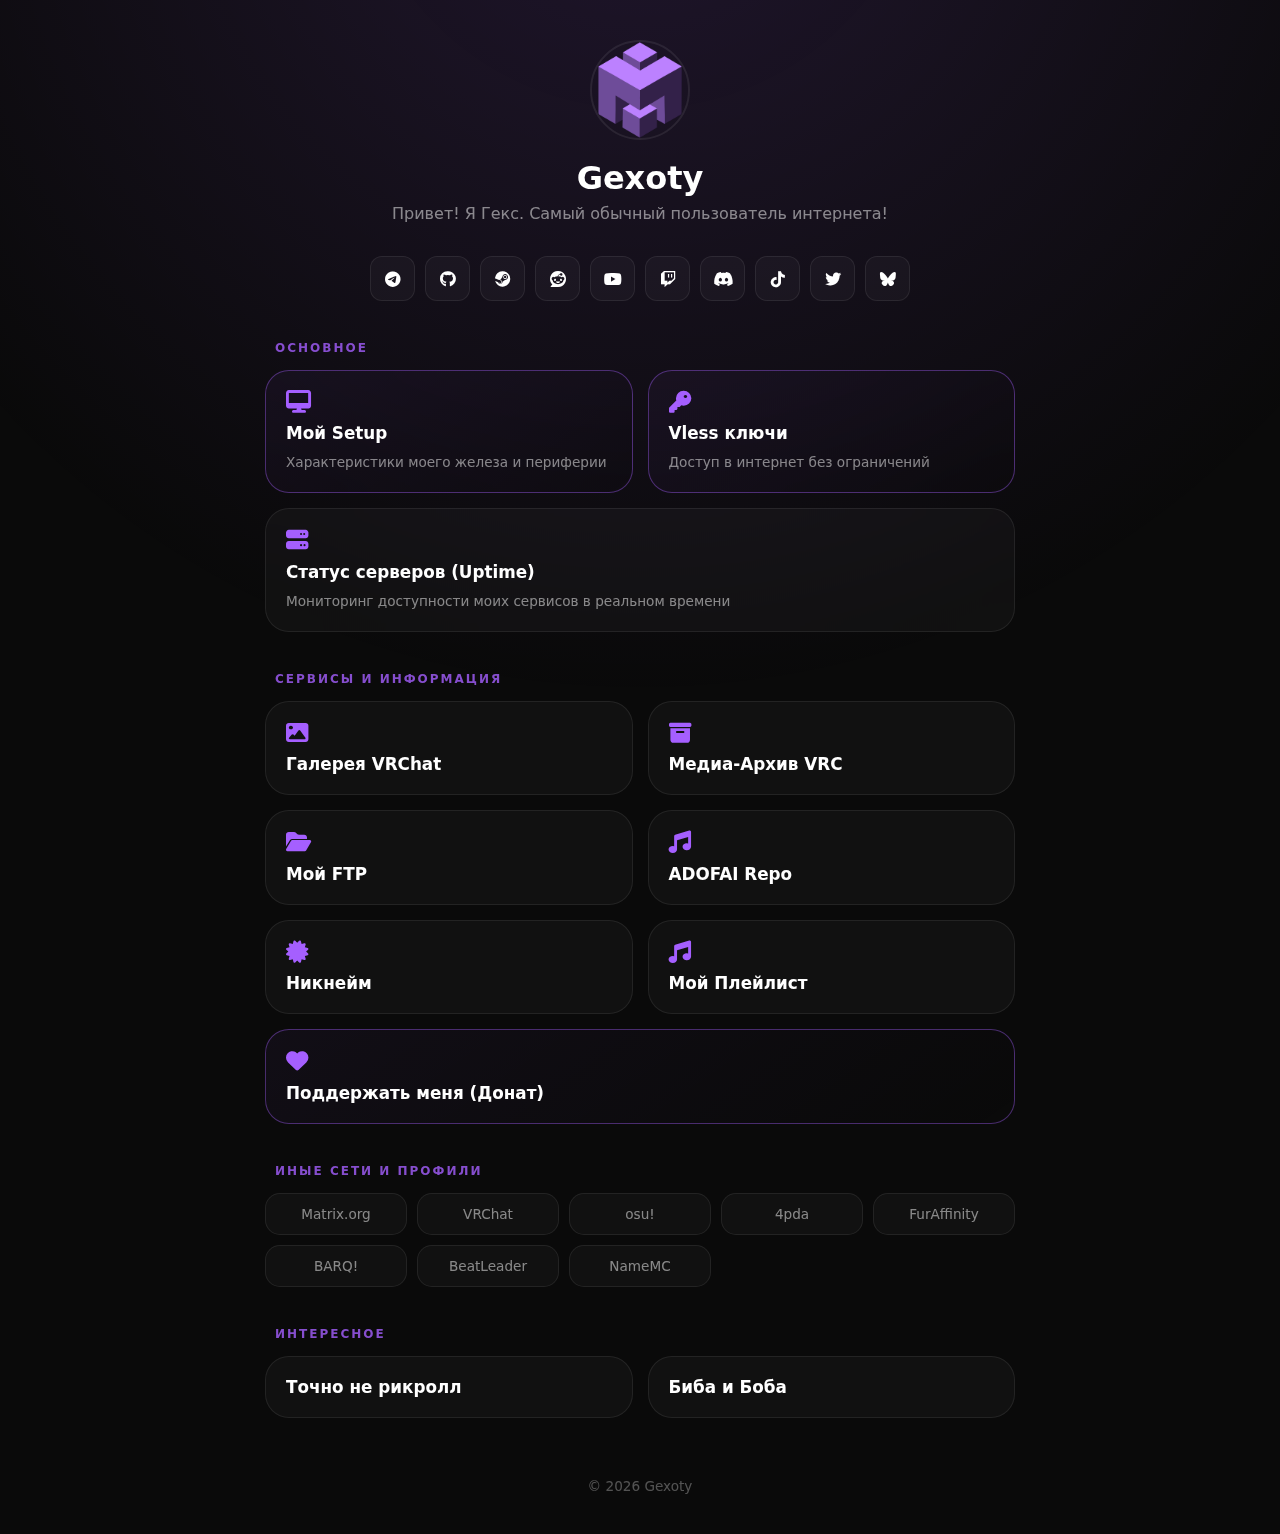
<file: index.html>
<!DOCTYPE html>
<html lang="ru">
<head>
    <meta charset="UTF-8">
    <meta name="viewport" content="width=device-width, initial-scale=1.0">
    <title>Gexoty</title>
    <link rel="icon" href="assets/logo.png" type="image/png">
    <link rel="stylesheet" href="https://cdnjs.cloudflare.com/ajax/libs/font-awesome/6.7.2/css/all.min.css">
    <link rel="stylesheet" href="assets/style.css">
</head>
<body>
    <div class="bg-glow"></div>
    <main class="container">
        <header>
            <img src="assets/logo.png" alt="Avatar" class="avatar">
            <h1 class="nickname">Gexoty</h1>
            <p class="bio">Привет! Я Гекс. Самый обычный пользователь интернета!</p>
        </header>

        <div class="social-row">
            <a href="https://t.me/gexoty" target="_blank" class="social-link"><i class="fa-brands fa-telegram"></i></a>
            <a href="https://github.com/gexoty" target="_blank" class="social-link"><i class="fa-brands fa-github"></i></a>
            <a href="https://steamcommunity.com/id/gexoty/" target="_blank" class="social-link"><i class="fa-brands fa-steam"></i></a>
            <a href="https://www.reddit.com/user/gexoty05/" target="_blank" class="social-link"><i class="fa-brands fa-reddit"></i></a>
            <a href="https://www.youtube.com/@gexoty" target="_blank" class="social-link"><i class="fa-brands fa-youtube"></i></a>
            <a href="https://twitch.tv/gexoty" target="_blank" class="social-link"><i class="fa-brands fa-twitch"></i></a>
            <a href="https://discord.com/invite/yKrTnpx568" target="_blank" class="social-link"><i class="fa-brands fa-discord"></i></a>
            <a href="https://www.tiktok.com/@gexoty05" target="_blank" class="social-link"><i class="fa-brands fa-tiktok"></i></a>
            <a href="https://x.com/Gexoty5733" target="_blank" class="social-link"><i class="fa-brands fa-twitter"></i></a>
            <a href="https://bsky.app/profile/gexoty.com" target="_blank" class="social-link"><i class="fa-brands fa-bluesky"></i></a>
        </div>

        <h2 class="section-title">Основное</h2>
        <div class="bento-grid">
            <a href="pc.html" class="bento-item featured">
                <i class="fa-solid fa-desktop"></i>
                <span>Мой Setup</span>
                <p>Характеристики моего железа и периферии</p>
            </a>
            <a href="https://vless.gxt.su" target="_blank" class="bento-item featured">
                <i class="fa-solid fa-key"></i>
                <span>Vless ключи</span>
                <p>Доступ в интернет без ограничений</p>
            </a>
            <a href="https://status.gxt.su" target="_blank" class="bento-item wide">
                <i class="fa-solid fa-server"></i>
                <span>Статус серверов (Uptime)</span>
                <p>Мониторинг доступности моих сервисов в реальном времени</p>
            </a>
        </div>

        <h2 class="section-title">Сервисы и Информация</h2>
        <div class="bento-grid">
            <a href="https://gallery.gexoty.com" target="_blank" class="bento-item"><i class="fa-solid fa-image"></i><span>Галерея VRChat</span></a>
            <a href="https://vrc.gexoty.com" target="_blank" class="bento-item"><i class="fa-solid fa-box-archive"></i><span>Медиа-Архив VRC</span></a>
            <a href="https://ftp.hornyfox.ru" target="_blank" class="bento-item"><i class="fa-solid fa-folder-open"></i><span>Мой FTP</span></a>
            <a href="https://adofai.gexoty.com" target="_blank" class="bento-item"><i class="fa-solid fa-music"></i><span>ADOFAI Repo</span></a>
            <a href="https://mynickname.com/gexoty" target="_blank" class="bento-item"><i class="fa-solid fa-certificate"></i><span>Никнейм</span></a>
            <a href="https://music.hornyfox.ru" target="_blank" class="bento-item"><i class="fa-solid fa-music"></i><span>Мой Плейлист</span></a>
            <a href="https://dalink.to/gexoty" target="_blank" class="bento-item wide featured"><i class="fa-solid fa-heart"></i><span>Поддержать меня (Донат)</span></a>
        </div>

        <h2 class="section-title">Иные сети и профили</h2>
        <div class="mini-grid">
            <a href="https://matrix.to/#/@gexoty:gexoty.com" target="_blank" class="mini-item">Matrix.org</a>
            <a href="https://vrchat.com/home/user/usr_60b2c967-24ee-4959-b3fc-3566a82de99d" target="_blank" class="mini-item">VRChat</a>
            <a href="https://osu.ppy.sh/users/32897989" target="_blank" class="mini-item">osu!</a>
            <a href="https://4pda.to/forum/index.php?showuser=9031045" target="_blank" class="mini-item">4pda</a>
            <a href="https://www.furaffinity.net/user/gexoty" target="_blank" class="mini-item">FurAffinity</a>
            <a href="https://barq.app/@gexoty" target="_blank" class="mini-item">BARQ!</a>
            <a href="https://beatleader.com/u/76561199160591160" target="_blank" class="mini-item">BeatLeader</a>
            <a href="https://ru.namemc.com/profile/Gexoty.1" target="_blank" class="mini-item">NameMC</a>
        </div>

        <h2 class="section-title">Интересное</h2>
        <div class="bento-grid">
            <a href="http://youtube.com/watch?v=xvFZjo5PgG0" target="_blank" class="bento-item"><span>Точно не рикролл</span></a>
            <a href="https://gallery.gexoty.com/pictures/2025.09/VRChat_2025-09-26_01-35-54.294_1920x1080.png" target="_blank" class="bento-item"><span>Биба и Боба</span></a>
        </div>

        <footer>© 2026 Gexoty</footer>
    </main>
</body>
</html>
</file>
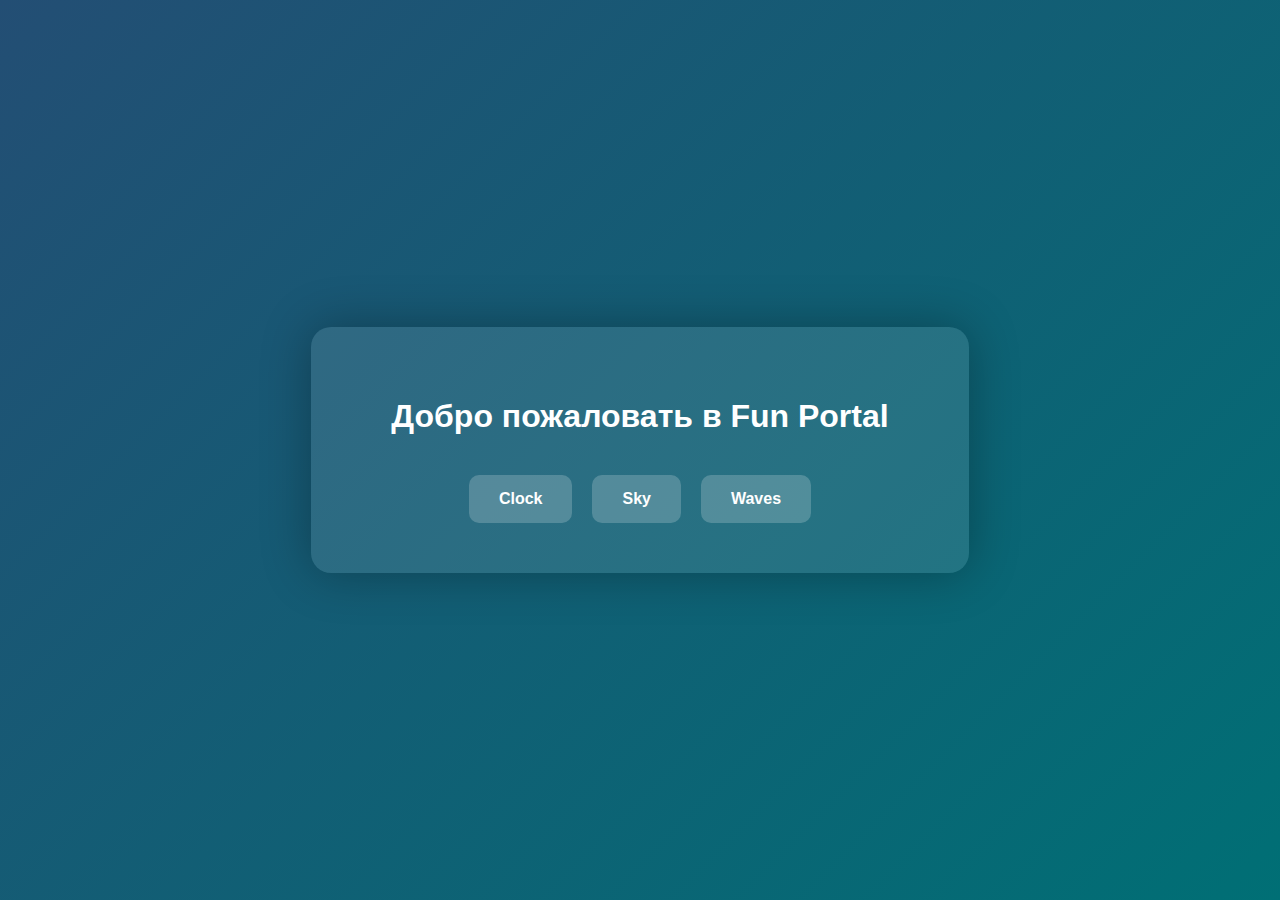
<file: fun/index.html>
<!DOCTYPE html>
<html lang="ru">
<head>
<meta charset="UTF-8">
<title>Fun Portal</title>
<link rel="stylesheet" href="assets/style.css">
</head>
<body>
<div class="container">
    <h1>Добро пожаловать в Fun Portal</h1>
    <div class="buttons">
        <a href="/fun/clock" class="btn">Clock</a>
        <a href="/fun/sky" class="btn">Sky</a>
        <a href="/fun/waves" class="btn">Waves</a>
    </div>
</div>
</body>
</html>
</file>
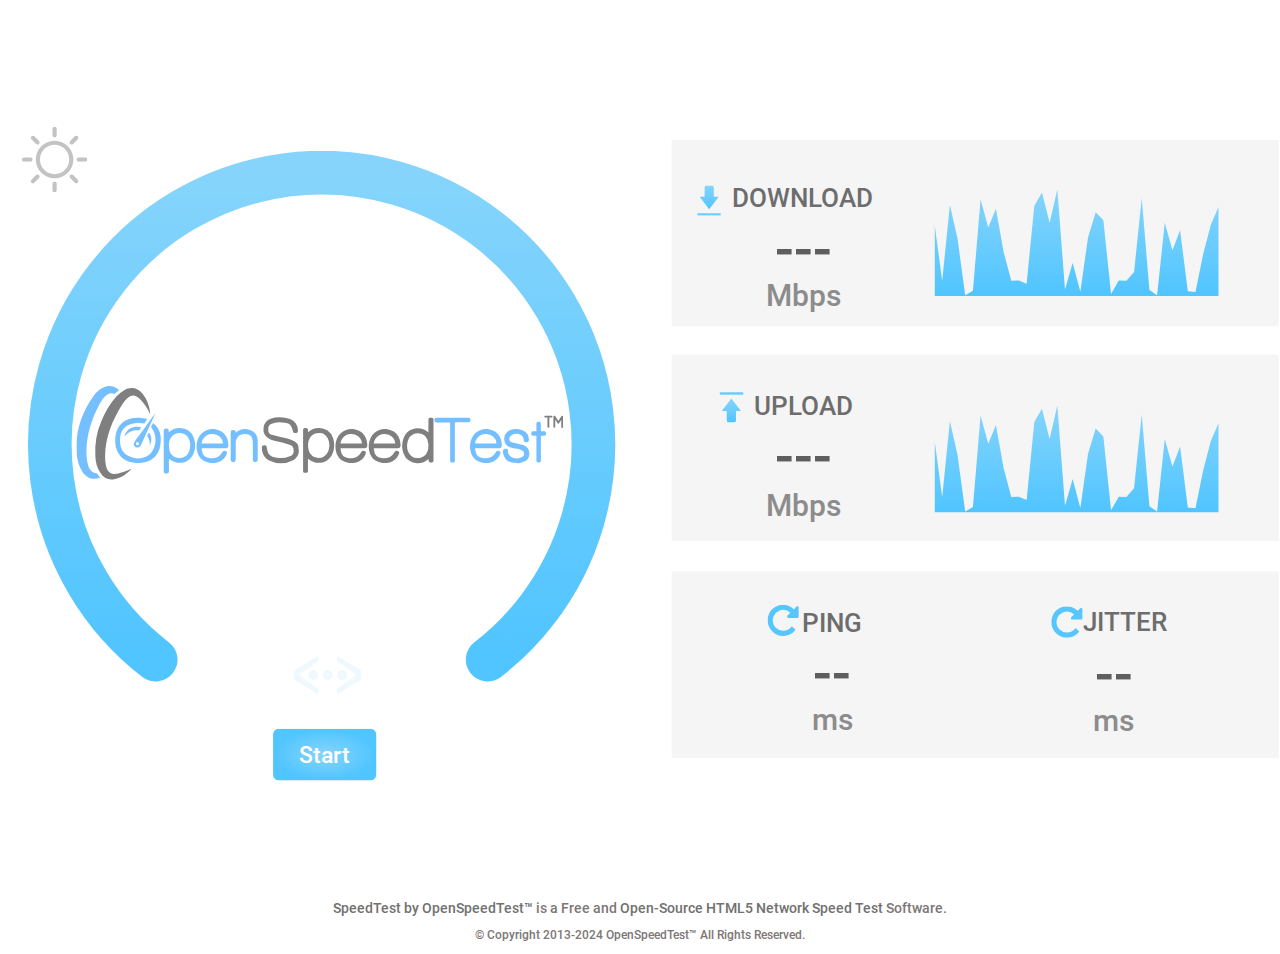
<file: speedtest/index.html>
<!DOCTYPE html>
<html lang="en">
<head>
  <title>SpeedTest by OpenSpeedTest™</title>
  <meta name="description"
    content="Test your network speed now. HTML5 Network Performance Estimation Tool. Self-Hosted SpeedTest by OpenSpeedTest™"/>
  <link href="assets/css/app.css" rel="stylesheet" type="text/css" />
  <script> window.matchMedia&&window.matchMedia("(prefers-color-scheme: dark)").matches&&(document.head.innerHTML+='<link id="darkmode" rel="stylesheet" href="assets/css/darkmode.css" type="text/css"/>');function getCookieValue(b,a){return(a=document.cookie.match("(^|;)\\s*"+b+"\\s*=\\s*([^;]+)"))?a.pop():""}if("light"===getCookieValue("mode")){var darkStyle=document.getElementById("darkmode");darkStyle&&darkStyle.parentNode.removeChild(darkStyle)}; </script>
  <meta charset="UTF-8">
  <meta name="viewport" content="width=device-width,initial-scale=1">
  <meta http-equiv="X-UA-Compatible" content="IE=edge">
  <meta property="og:image" content="assets/images/img.png" />
  <link rel='canonical' href='https://openspeedtest.com'/>
  <link rel="apple-touch-icon" sizes="180x180" href="assets/images/icons/apple-touch-icon.png">
  <link rel="icon" type="image/png" sizes="32x32" href="assets/images/icons/favicon-32x32.png">
  <link rel="icon" type="image/png" sizes="16x16" href="assets/images/icons/favicon-16x16.png">
  <link rel="manifest" href="assets/images/icons/site.webmanifest">
  <link rel="mask-icon" href="assets/images/icons/safari-pinned-tab.svg" color="#5bbad5">
  <link rel="shortcut icon" href="assets/images/icons/favicon.ico">
  <meta name="msapplication-TileColor" content="#ffc40d">
  <meta name="msapplication-config" content="assets/images/icons/browserconfig.xml">
  <meta name="theme-color" content="#ffffff">
</head>
<body>
  <script type="text/javascript">
/*
     Official Website : https://OpenSpeedTest.COM | Email: support@openspeedtest.com
     Developed by : Vishnu | https://Vishnu.Pro | Email : me@vishnu.pro 
            
     HTML5 Network Performance Estimation Tool -> [JS,XHR,SVG,HTML,CSS]
     Started in 2011 and Moved to OpenSpeedTest.COM, Dedicated Project/Domain Name in 2013.
     SpeedTest Script -> 2013 -> Beta | 2015 -> V1 | 2019 ->V2 | 2020 V2.1 | 2021 V2.12 | 2022 V2.5 & 2.5.3
     Self-Hosted OpenSpeedTest-Server (iFrame/Nginx) -> 2014. (Managed SelfHosted SpeedTesT Widget)
     OpenSpeedTest-Server (On-premises) (Fully SelfHosted Apps)
     [OpenSpeedTest-Server Docker Image] -> V1 2019 | V2 2020 | V2.1 2021 | V2.2 & 2.2.2 2022
     [Node.js/Electron JS  OpenSpeedTest-Server Desktop Apps] -> 2020 V1 | 2021 V2 & V2.1 | 2.1.1 to 2.1.8 2022
     [Ionic Android and iOS OpenSpeedTest-Server Mobile Apps] V1.2 to 1.5 2022 

     Download Now -> https://go.openspeedtest.com/Server

     Like this Project? Please Donate NOW & Keep us Alive -> https://go.openspeedtest.com/Donate

     Speed Test by OpenSpeedTest™️ is Free and Open-Source Software (FOSS) with MIT License.
     Read full license terms @ http://go.openspeedtest.com/License

     If you have any Questions, ideas or Comments Please Send it via -> https://go.openspeedtest.com/SendMessage
*/

     // Add or Remove Server --> Automatically choose the one with the least latency
    var openSpeedTestServerList = [
        {"ServerName":"Home", "Download":"downloading", "Upload":"upload", "ServerIcon":"DefaultIcon"}
      ];
          
    // Send pings 'pingSamples' times to each Server URL.
        var pingSamples = 10;

    // 50% samples(Least)/length 1=100% 0.1 = 10%
        var jitterFinalSample = 0.5; 

    // Set a pingSample dynamically by passing "Ping" or "p" as a URL Parameter.
        var setPingSamples = true;

    // If Server has not responded within 5 Seconds for any requests we send ('pingSamples' times)
    // We will show Network Error. You can change the limit here.
    // In milliseconds, if you need to set 6 seconds. Change the value to 6000.
        var pingTimeOut = 5000; 

    // Set a PingTimeout dynamically by passing "Out" or "O" as a URL Parameter    
        var setPingTimeout = true;

    // GET or HEAD  // Other Methods may work. but why?
        var pingMethod = "GET";

    //Choose Download or Upload from the Server list. If you Prefer Download, change pingMethod to HEAD.
        var pingFile = "Upload";

    // The amount of garbage data sent to the server in Mb, 30 = 30Mb
        var ulDataSize = 30;

    // Don't touch it
        var ulDelay = 300;
        var dlDelay = 300;

    // Overhead Compensation factor, This is a browser-dependent test, Many Unknowns. Currently, 4%. That is within the margin of error.
        var upAdjust = 1.04;
        var dlAdjust = 1.04;

   // You can pass "Clean" or "C" as a URL Parameter and reset the Overhead Compensation factor to Zero or set any value between 0 and 4. 1 = 1% to 4 = 4% 
   // "clean" will not accept values above 4, so Compensation is limited to a maximum of 4%.
        var enableClean = true;

    // Minimum 12 Seconds is Expected. 
        var dlDuration = 12;
        var ulDuration = 12;

    // 6 is the common limit found on most browsers.
    // Choose  Number for parallel HTTP connections to Server | Default is 6 
        var dlThreads = 6;
        var ulThreads = 6;

    // Allow user to Change default limit of 6 parallel HTTP connections to Server  | Accept values above 1 and max 32
    // pass "XHR" or "X" as a URL Parameter
        var setHTTPReq = true;

    // Save Data to a Database
        var saveData = false;
        var saveDataURL = "//yourDatabase.Server.com:4500/save?data=";

    // Allow user to change the default 12 seconds test duration
    // Pass "Stress" or "S" as a URL Parameter.
        var stressTest = true;

    // Allow user to select and run one test at a time, download, upload, or ping
    // Pass "Test" or "T" as a URL Parameter.
        var selectTest = true;

    // Allow user to select a different server to run a test  
    // Pass "Host" or "H" ad a  URL Parameter.
    // Accept only valid HTTP URLs like "http://192.168.1.10:3000" or "https://yourHost.com"
        var selectServer = true;

    // Start a test Automatically without pressing the start button
    // You can Delay the test for 'n' seconds by passing any number as a value for Run Keyword. e.g.: "Run=10" or "R=10" to delay the test by 10 Seconds.
    // Pass "Run" or "R" as a URL Parameter to start a test instantly.
        var enableRun = true;

    // "Run" will not work if you are already using 'selectTest' "Test" or "T" Keyword.

 
function ostOnload() {
      console.log("OpenSpeedTest.com V2.5.4 Loaded!")
      console.log("Now Press the Start Button or HIT Enter.")
      console.log("The secret to living happy is giving happiness. Have a wonderful day.")
      
    }
  
  var openChannel = "dev";

  </script>

<!--
Speed Test by OpenSpeedTest™️ is Free and Open-Source Software with MIT License.

You can play with the CSS, HTML & SVG files to change the colors or add your support desk info to this page.
Also, you can add your company logo anywhere on this page. It's FOSS. You can do whatever you see fit.

If you like to make any other modification to this application or need a custom deployment for your organization, 
please get in touch with support@openspeedtest.com.
-->

  <div id="loading_app" class="spinner">
    <div class="bounce1"></div>
    <div class="bounce2"></div>
    <div class="bounce3"></div>
  </div>
  <object style="visibility:hidden" id="OpenSpeedTest-UI" data="assets/images/app.svg" type="image/svg+xml"></object>
 
  <div class="Credits">
    <a href="https://openspeedtest.com?ref=Self-Hosted&Run">SpeedTest by OpenSpeedTest™</a> is a Free and <a href="https://github.com/openspeedtest/Speed-Test">Open-Source HTML5 Network Speed Test</a> Software.
    <p style="font-size: 12px;">&copy; Copyright 2013-2024 OpenSpeedTest™ All Rights Reserved.</p>
</div>
  
  <script src="assets/js/app-2.5.4.min.js"></script>
  <script src="assets/js/darkmode.js"></script>

</body>
</html>
</file>
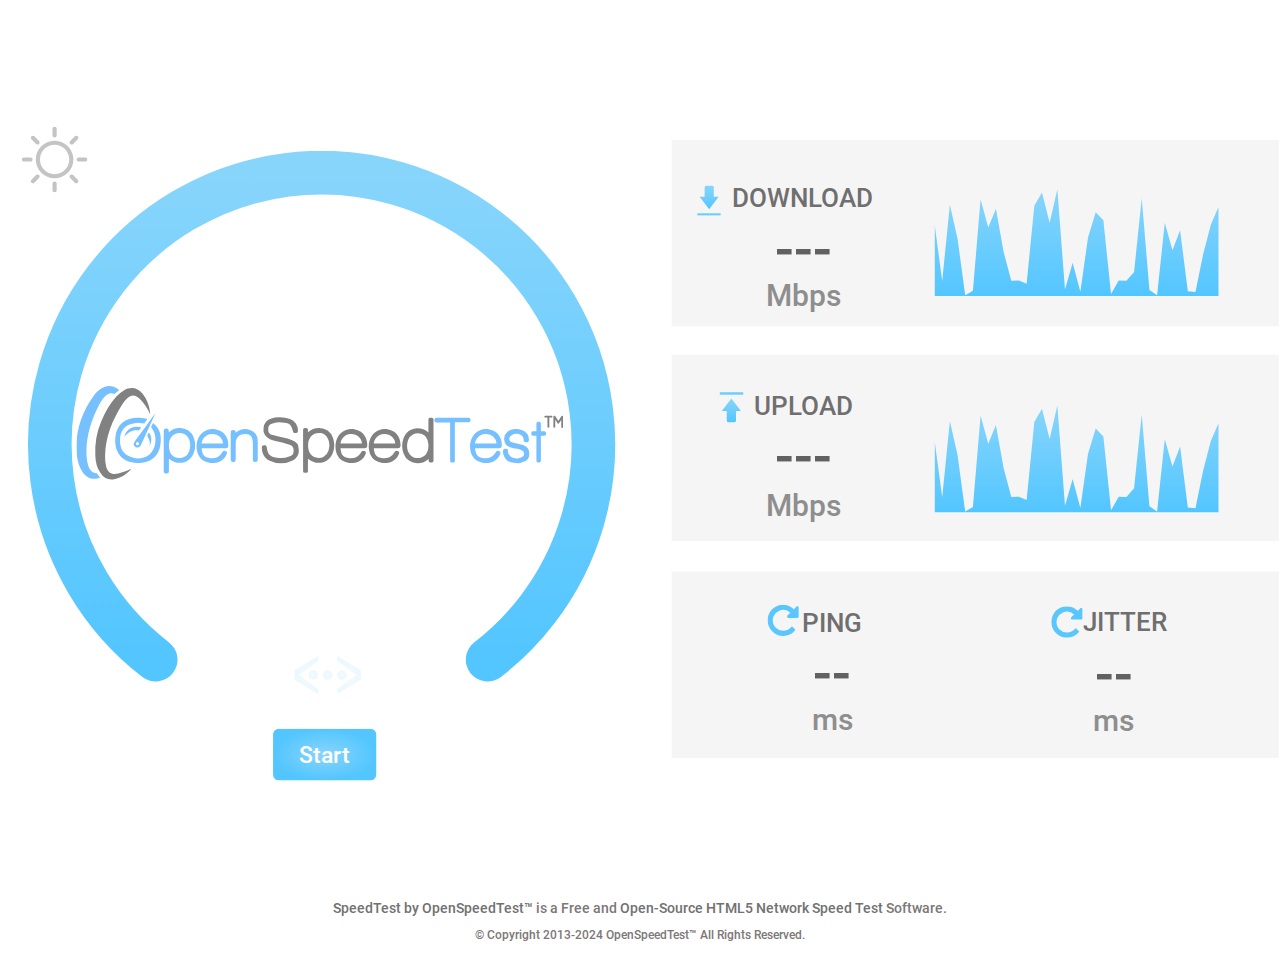
<file: assets/speedtest/index.html>
<!DOCTYPE html>
<html lang="ru">
<head>
  <title>SpeedTest by OpenSpeedTest™</title>
  <meta name="description"
    content="Test your network speed now. HTML5 Network Performance Estimation Tool. Self-Hosted SpeedTest by OpenSpeedTest™"/>
  <link href="assets/css/app.css" rel="stylesheet" type="text/css" />
  <script> window.matchMedia&&window.matchMedia("(prefers-color-scheme: dark)").matches&&(document.head.innerHTML+='<link id="darkmode" rel="stylesheet" href="assets/css/darkmode.css" type="text/css"/>');function getCookieValue(b,a){return(a=document.cookie.match("(^|;)\\s*"+b+"\\s*=\\s*([^;]+)"))?a.pop():""}if("light"===getCookieValue("mode")){var darkStyle=document.getElementById("darkmode");darkStyle&&darkStyle.parentNode.removeChild(darkStyle)}; </script>
  <meta charset="UTF-8">
  <meta name="viewport" content="width=device-width,initial-scale=1">
  <meta http-equiv="X-UA-Compatible" content="IE=edge">
  <meta property="og:image" content="assets/images/img.png" />
  <link rel='canonical' href='https://openspeedtest.com'/>
  <link rel="apple-touch-icon" sizes="180x180" href="assets/images/icons/apple-touch-icon.png">
  <link rel="icon" type="image/png" sizes="32x32" href="assets/images/icons/favicon-32x32.png">
  <link rel="icon" type="image/png" sizes="16x16" href="assets/images/icons/favicon-16x16.png">
  <link rel="manifest" href="assets/images/icons/site.webmanifest">
  <link rel="mask-icon" href="assets/images/icons/safari-pinned-tab.svg" color="#5bbad5">
  <link rel="shortcut icon" href="assets/images/icons/favicon.ico">
  <meta name="msapplication-TileColor" content="#ffc40d">
  <meta name="msapplication-config" content="assets/images/icons/browserconfig.xml">
  <meta name="theme-color" content="#ffffff">
</head>
<body>
  <script type="text/javascript">

    var openSpeedTestServerList = [
        {"ServerName":"Home", "Download":"downloading", "Upload":"upload", "ServerIcon":"DefaultIcon"}
      ];
          
    // Send pings 'pingSamples' times to each Server URL.
        var pingSamples = 10;

    // 50% samples(Least)/length 1=100% 0.1 = 10%
        var jitterFinalSample = 0.5; 

    // Set a pingSample dynamically by passing "Ping" or "p" as a URL Parameter.
        var setPingSamples = true;

    // If Server has not responded within 5 Seconds for any requests we send ('pingSamples' times)
    // We will show Network Error. You can change the limit here.
    // In milliseconds, if you need to set 6 seconds. Change the value to 6000.
        var pingTimeOut = 5000; 

    // Set a PingTimeout dynamically by passing "Out" or "O" as a URL Parameter    
        var setPingTimeout = true;

    // GET or HEAD  // Other Methods may work. but why?
        var pingMethod = "GET";

    //Choose Download or Upload from the Server list. If you Prefer Download, change pingMethod to HEAD.
        var pingFile = "Upload";

    // The amount of garbage data sent to the server in Mb, 30 = 30Mb
        var ulDataSize = 30;

    // Don't touch it
        var ulDelay = 300;
        var dlDelay = 300;

    // Overhead Compensation factor, This is a browser-dependent test, Many Unknowns. Currently, 4%. That is within the margin of error.
        var upAdjust = 1.04;
        var dlAdjust = 1.04;

   // You can pass "Clean" or "C" as a URL Parameter and reset the Overhead Compensation factor to Zero or set any value between 0 and 4. 1 = 1% to 4 = 4% 
   // "clean" will not accept values above 4, so Compensation is limited to a maximum of 4%.
        var enableClean = true;

    // Minimum 12 Seconds is Expected. 
        var dlDuration = 12;
        var ulDuration = 12;

    // 6 is the common limit found on most browsers.
    // Choose  Number for parallel HTTP connections to Server | Default is 6 
        var dlThreads = 6;
        var ulThreads = 6;

    // Allow user to Change default limit of 6 parallel HTTP connections to Server  | Accept values above 1 and max 32
    // pass "XHR" or "X" as a URL Parameter
        var setHTTPReq = true;

    // Save Data to a Database
        var saveData = false;
        var saveDataURL = "//yourDatabase.Server.com:4500/save?data=";

    // Allow user to change the default 12 seconds test duration
    // Pass "Stress" or "S" as a URL Parameter.
        var stressTest = true;

    // Allow user to select and run one test at a time, download, upload, or ping
    // Pass "Test" or "T" as a URL Parameter.
        var selectTest = true;

    // Allow user to select a different server to run a test  
    // Pass "Host" or "H" ad a  URL Parameter.
    // Accept only valid HTTP URLs like "http://192.168.1.10:3000" or "https://yourHost.com"
        var selectServer = true;

    // Start a test Automatically without pressing the start button
    // You can Delay the test for 'n' seconds by passing any number as a value for Run Keyword. e.g.: "Run=10" or "R=10" to delay the test by 10 Seconds.
    // Pass "Run" or "R" as a URL Parameter to start a test instantly.
        var enableRun = true;

    // "Run" will not work if you are already using 'selectTest' "Test" or "T" Keyword.

 
function ostOnload() {
      console.log("OpenSpeedTest.com V2.5.4 Loaded!")
      console.log("Now Press the Start Button or HIT Enter.")
      console.log("The secret to living happy is giving happiness. Have a wonderful day.")
      
    }
  
  var openChannel = "dev";

  </script>

<!--
Speed Test by OpenSpeedTest™️ is Free and Open-Source Software with MIT License.

You can play with the CSS, HTML & SVG files to change the colors or add your support desk info to this page.
Also, you can add your company logo anywhere on this page. It's FOSS. You can do whatever you see fit.

If you like to make any other modification to this application or need a custom deployment for your organization, 
please get in touch with support@openspeedtest.com.
-->

  <div id="loading_app" class="spinner">
    <div class="bounce1"></div>
    <div class="bounce2"></div>
    <div class="bounce3"></div>
  </div>
  <object style="visibility:hidden" id="OpenSpeedTest-UI" data="assets/images/app.svg" type="image/svg+xml"></object>
 
  <div class="Credits">
    <a href="https://openspeedtest.com?ref=Self-Hosted&Run">SpeedTest by OpenSpeedTest™</a> is a Free and <a href="https://github.com/openspeedtest/Speed-Test">Open-Source HTML5 Network Speed Test</a> Software.
    <p style="font-size: 12px;">&copy; Copyright 2013-2024 OpenSpeedTest™ All Rights Reserved.</p>
</div>
  
  <script src="assets/js/app-2.5.4.min.js"></script>
  <script src="assets/js/darkmode.js"></script>

</body>
</html>
</file>
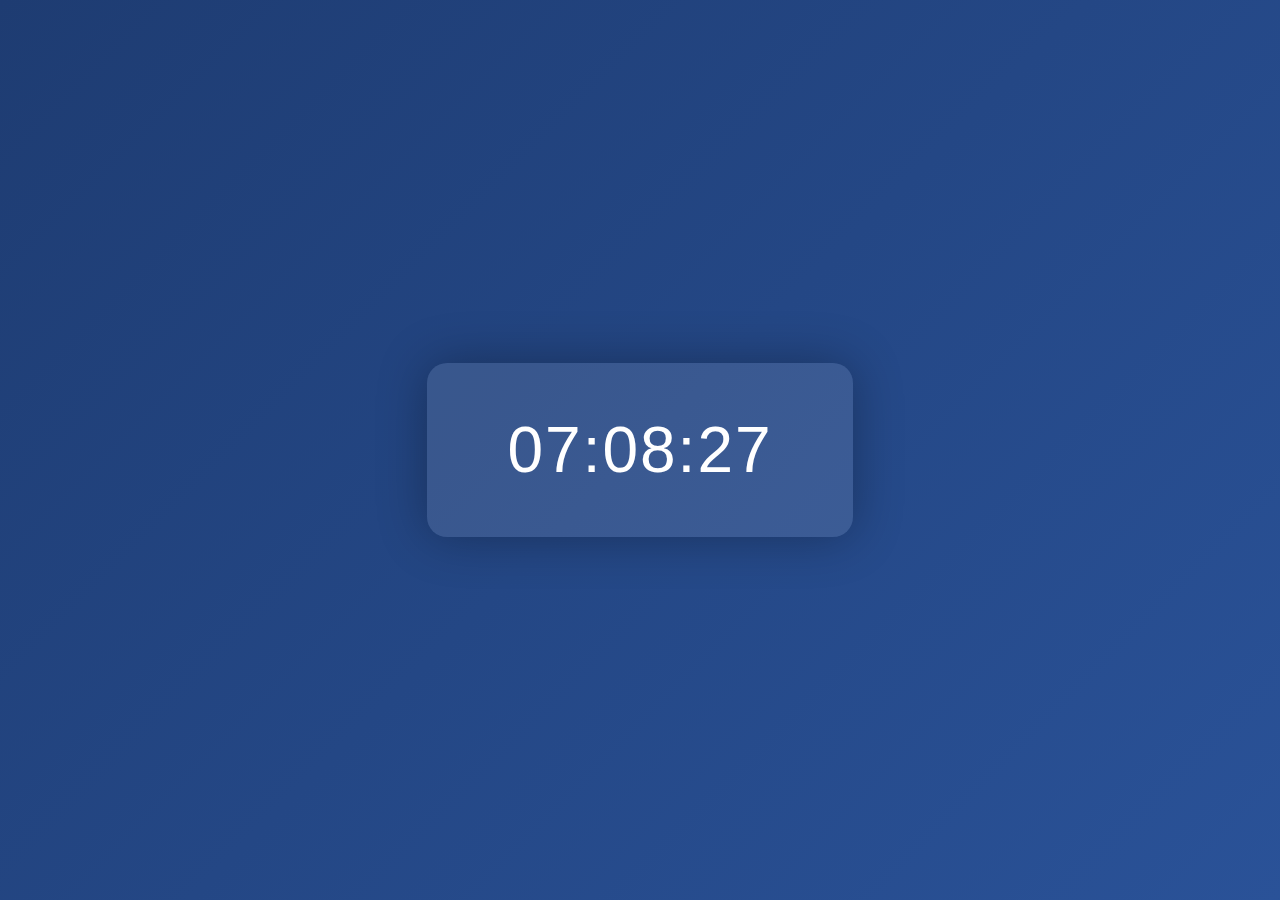
<file: fun/clock/index.html>
<!DOCTYPE html>
<html lang="ru">
<head>
<meta charset="UTF-8">
<title>Цифровые часы</title>
<link rel="stylesheet" href="assets/style.css">
</head>
<body>
<div class="clock-container">
    <div id="clock">00:00:00</div>
</div>
<script src="assets/script.js"></script>
</body>
</html>
</file>
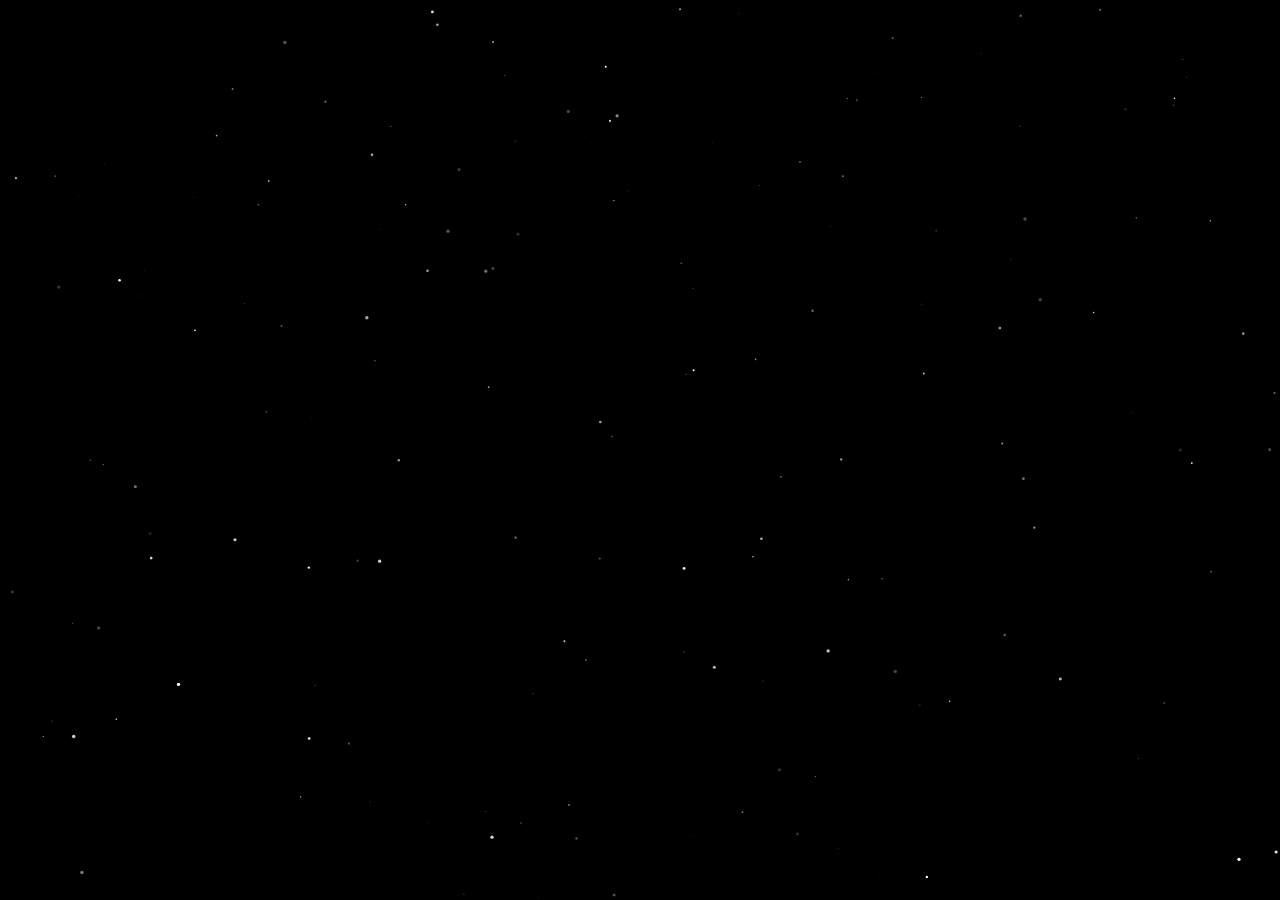
<file: fun/sky/index.html>
<!DOCTYPE html>
<html lang="ru">
<head>
<meta charset="UTF-8">
<title>Звёздное небо</title>
<link rel="stylesheet" href="assets/style.css">
</head>
<body>
<canvas id="starCanvas"></canvas>
<script src="assets/script.js"></script>
</body>
</html>
</file>
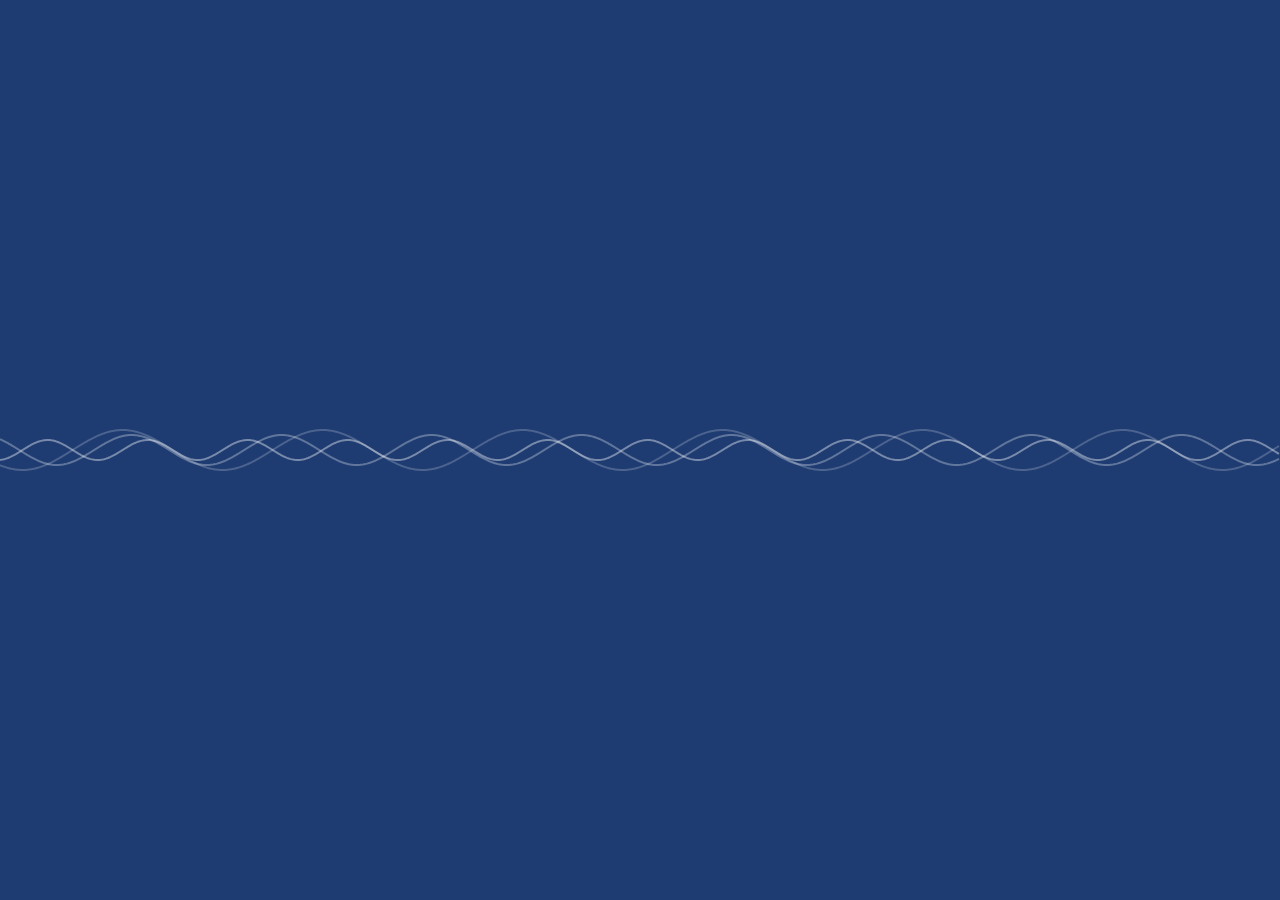
<file: fun/waves/index.html>
<!DOCTYPE html>
<html lang="ru">
<head>
<meta charset="UTF-8">
<title>Анимация волн</title>
<link rel="stylesheet" href="assets/style.css">
</head>
<body>
<canvas id="waveCanvas"></canvas>
<script src="assets/script.js"></script>
</body>
</html>
</file>
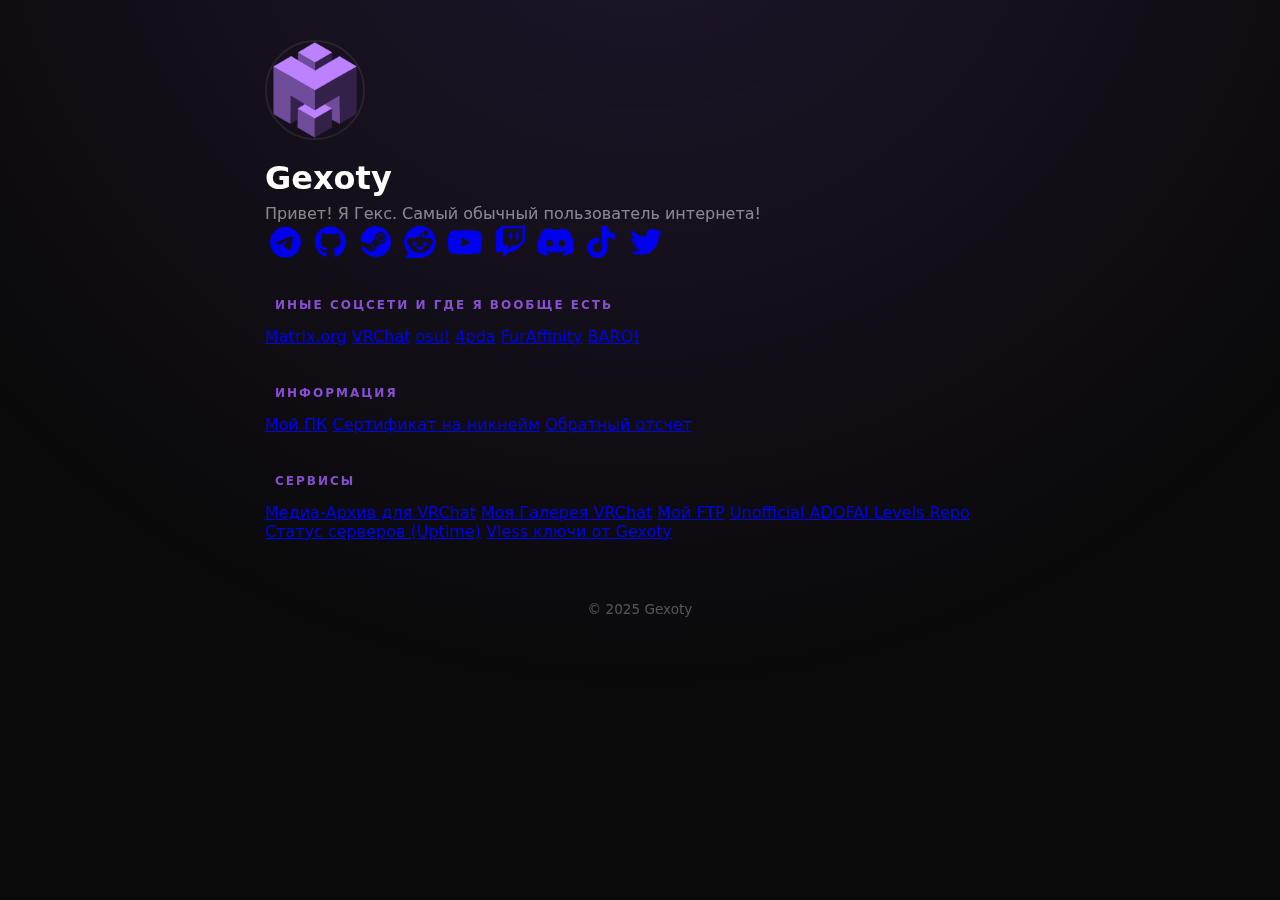
<file: links.html>
<!DOCTYPE html>
<html lang="ru">
<head>
  <meta charset="UTF-8">
  <meta name="viewport" content="width=device-width, initial-scale=1.0">
  <title>Gexoty</title>
  <link rel="icon" href="assets/logo.png" type="image/png">
  <!--link rel="stylesheet" href="https://cdnjs.cloudflare.com/ajax/libs/bootstrap/5.3.3/css/bootstrap.min.css"-->
  <link rel="stylesheet" href="https://cdnjs.cloudflare.com/ajax/libs/font-awesome/6.7.2/css/all.min.css">
  <link rel="stylesheet" href="assets/style.css">
</head>
<body>

  <div class="bg-glow"></div>

  <main class="container">
      <div class="avatar-wrapper">
      <img src="assets/logo.png" alt="Avatar" class="avatar">
      </div>

    <h1 class="nickname">Gexoty</h1>
    <p class="bio">
      Привет! Я Гекс. Самый обычный пользователь интернета!
    </p>

    <section>
      <div class="social-icons">
      <a class="telegram" href="https://t.me/gexoty" target="_blank"><i class="fa-brands fa-telegram fa-2x fa-fw"></i></a>
		  <a class="github" href="https://github.com/gexoty" target="_blank"><i class="fa-brands fa-github fa-2x fa-fw"></i></a>
		  <a class="steam" href="https://steamcommunity.com/id/gexoty/" target="_blank"><i class="fa-brands fa-steam fa-2x fa-fw"></i></a>
	    <a class="reddit" href="https://www.reddit.com/user/gexoty05/" target="_blank"><i class="fa-brands fa-reddit fa-2x fa-fw"></i></a>
		  <a class="youtube" href="https://www.youtube.com/@gexoty" target="_blank"><i class="fa-brands fa-youtube fa-2x fa-fw"></i></a>
		  <a class="twitch" href="https://twitch.tv/gexoty" target="_blank"><i class="fa-brands fa-twitch fa-2x fa-fw"></i></a>
		  <a class="discord" href="https://discord.com/invite/yKrTnpx568" target="_blank"><i class="fa-brands fa-discord fa-2x fa-fw"></i></a>
		  <a class="tiktok" href="https://www.tiktok.com/@gexoty05" target="_blank"><i class="fa-brands fa-tiktok fa-2x fa-fw"></i></a>
		  <a class="twitter" href="https://x.com/Gexoty5733" target="_blank"><i class="fa-brands fa-twitter fa-2x fa-fw"></i></a>
      </div>
    </section>

    <section class="btn-section">
      <h2 class="section-title">Иные соцсети и где я вообще есть</h2>
      <div class="btn-group">
        <a href="https://matrix.to/#/@gexoty:gexoty.com" target="_blank" class="btn">Matrix.org</a>
        <a href="https://vrchat.com/home/user/usr_60b2c967-24ee-4959-b3fc-3566a82de99d" target="_blank" class="btn">VRChat</a>
        <a href="https://osu.ppy.sh/users/32897989" target="_blank" class="btn">osu!</a>
        <a href="https://4pda.to/forum/index.php?showuser=9031045" target="_blank" class="btn">4pda</a>
        <a href="https://www.furaffinity.net/user/gexoty" target="_blank" class="btn" class="btn">FurAffinity</a>
        <a href="https://barq.app/@gexoty" target="_blank" class="btn" class="btn">BARQ!</a>
      </div>
    </section>

    <section class="btn-section">
      <h2 class="section-title">Информация</h2>
      <div class="btn-group">
        <a href="/pc.html" class="btn">Мой ПК</a>
        <a href="https://mynickname.com/gexoty" target="_blank" class="btn">Сертификат на никнейм</a>
        <a href="/" class="btn">Обратный отсчет</a>
      </div>
    </section>

    <section class="btn-section">
      <h2 class="section-title">Сервисы</h2>
      <div class="btn-group">
        <a href="https://vrc.gexoty.com" target="_blank" class="btn">Медиа-Архив для VRChat</a>
        <a href="https://gallery.gexoty.com" target="_blank" class="btn">Моя Галерея VRChat</a>
        <a href="https://ftp.gexoty.com" target="_blank" class="btn">Мой FTP</a>
        <a href="https://adofai.gexoty.com" target="_blank" class="btn">Unofficial ADOFAI Levels Repo</a>
        <a href="https://status.gxt.su" target="_blank" class="btn">Статус серверов (Uptime)</a>
        <a href="https://t.me/gxvless" target="_blank" class="btn">Vless ключи от Gexoty</a>
      </div>
    </section>
  <footer>
    © 2025 Gexoty
  </footer>  
</main>
</body>
</html>
</file>
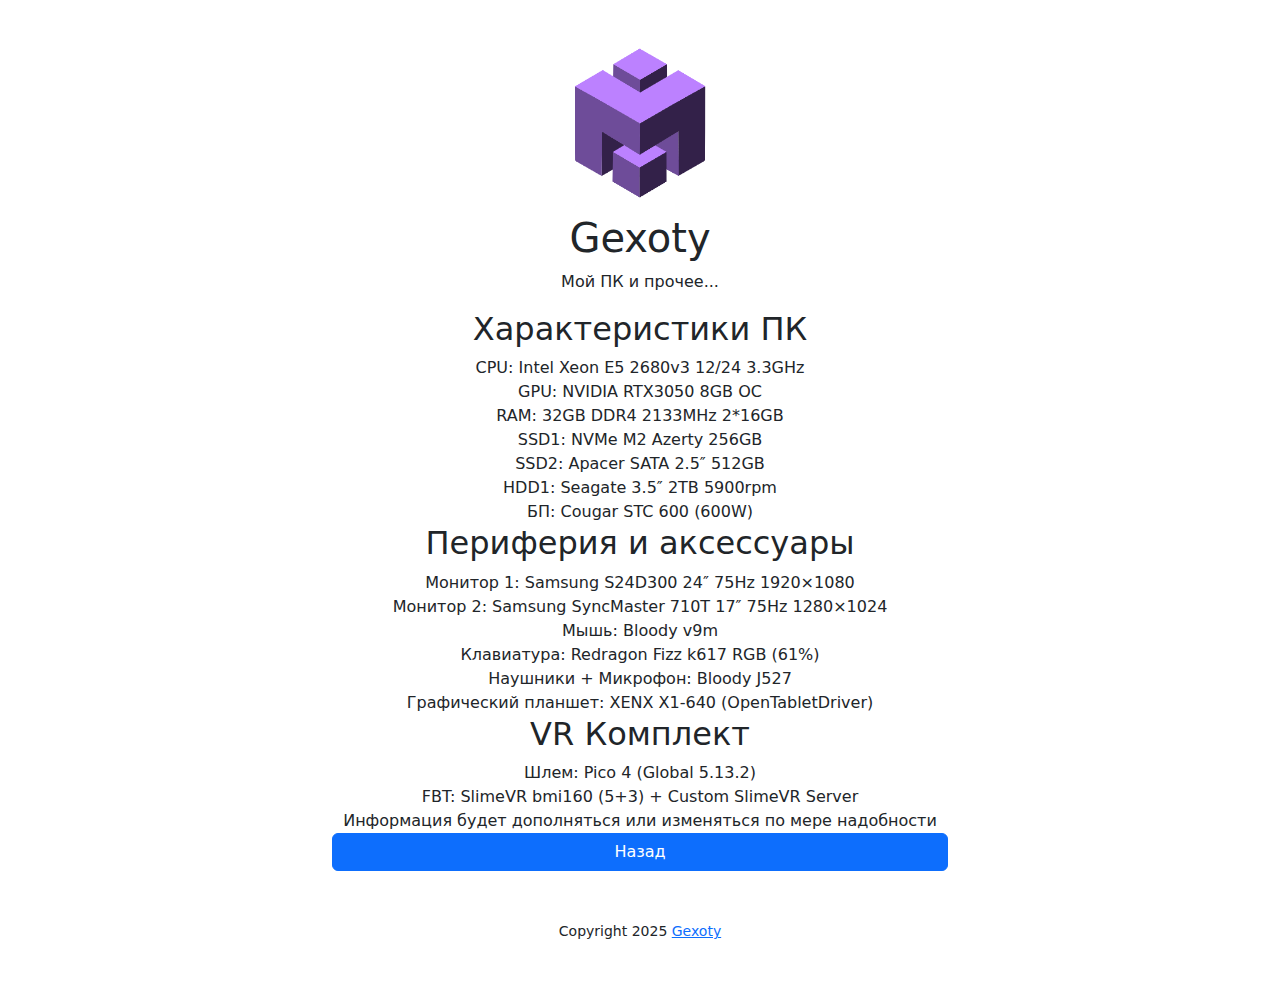
<file: pc.html>
<!doctype html>
<html lang="en">
	<head>
		<meta charset="utf-8">
		<meta name="viewport" content="width=device-width, initial-scale=1">
		<link rel="stylesheet" href="https://cdnjs.cloudflare.com/ajax/libs/bootstrap/5.3.3/css/bootstrap.min.css">
		<link rel="stylesheet" href="https://cdnjs.cloudflare.com/ajax/libs/font-awesome/6.7.2/css/all.min.css">
		<link rel="stylesheet" href="assets/css/style.css">

		<!-- Tab Title -->
		<title>Gexoty - Links</title>

		<!-- Favicon -->
		<link rel="icon" href="assets/images/logo.png">

	</head>
	<body>
		<div class="container text-center col-md-6 mx-auto my-5">

			<!-- Avatar -->
			<img class="img-fluid rounded-circle mb-3" src="assets/images/logo.png" width="150" alt="Avatar">

			<!-- Display Name -->
			<h1>Gexoty</h1>

			<!-- Bio -->
			<p>Мой ПК и прочее...</p>

			<div class="spec-category">
        <h2>Характеристики ПК</h2>
        <div class="spec-item"><span class="spec-key">CPU:</span> Intel Xeon E5 2680v3 12/24 3.3GHz</div>
        <div class="spec-item"><span class="spec-key">GPU:</span> NVIDIA RTX3050 8GB OC</div>
        <div class="spec-item"><span class="spec-key">RAM:</span> 32GB DDR4 2133MHz 2*16GB</div>
        <div class="spec-item"><span class="spec-key">SSD1:</span> NVMe M2 Azerty 256GB</div>
        <div class="spec-item"><span class="spec-key">SSD2:</span> Apacer SATA 2.5″ 512GB</div>
        <div class="spec-item"><span class="spec-key">HDD1:</span> Seagate 3.5″ 2TB 5900rpm</div>
        <div class="spec-item"><span class="spec-key">БП:</span> Cougar STC 600 (600W)</div>
    </div>

    <div class="spec-category">
        <h2>Периферия и аксессуары</h2>
        <div class="spec-item"><span class="spec-key">Монитор 1:</span> Samsung S24D300 24″ 75Hz 1920×1080</div>
        <div class="spec-item"><span class="spec-key">Монитор 2:</span> Samsung SyncMaster 710T 17″ 75Hz 1280×1024</div>
        <div class="spec-item"><span class="spec-key">Мышь:</span> Bloody v9m</div>
        <div class="spec-item"><span class="spec-key">Клавиатура:</span> Redragon Fizz k617 RGB (61%)</div>
        <div class="spec-item"><span class="spec-key">Наушники + Микрофон:</span> Bloody J527</div>
        <div class="spec-item"><span class="spec-key">Графический планшет:</span> XENX X1-640 (OpenTabletDriver)</div>
    </div>

    <div class="spec-category">
        <h2>VR Комплект</h2>
        <div class="spec-item"><span class="spec-key">Шлем:</span> Pico 4 (Global 5.13.2)</div>
        <div class="spec-item"><span class="spec-key">FBT:</span> SlimeVR bmi160 (5+3) + Custom SlimeVR Server</div>
    </div>

    <div class="note">Информация будет дополняться или изменяться по мере надобности</div>






			<div class="mb-5">
				<p><a class="btn btn-primary w-100" href="https://links.gexoty.com">Назад</a></p>
			</div>

			<!-- Footer -->
			<small>Copyright 2025 <a href="https://gexoty.com" target="_blank">Gexoty</a></small>
		</div>
		<script src="assets/js/script.js"></script>
	</body>
</html>
</file>
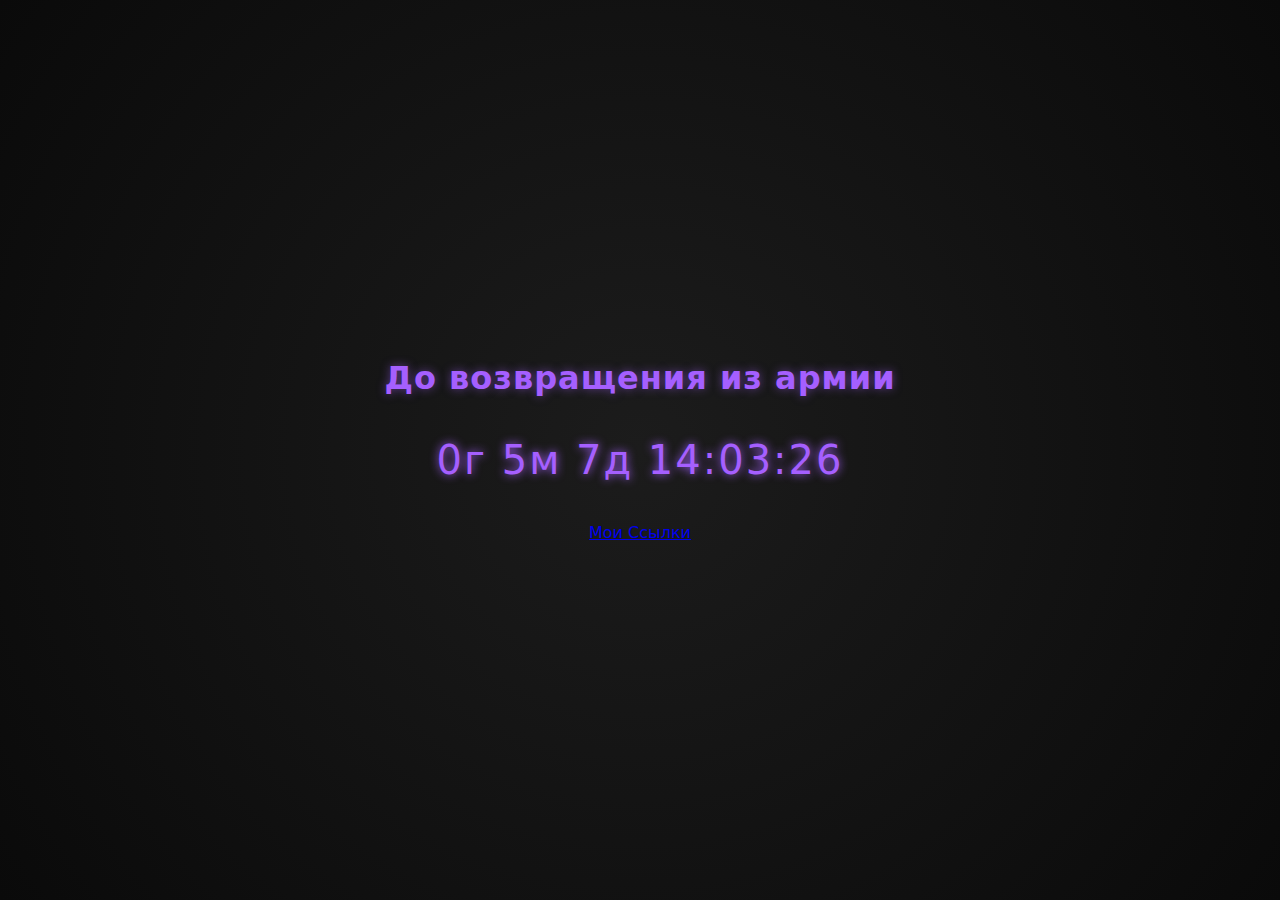
<file: timer.html>
<!DOCTYPE html>
<html lang="ru">
<head>
<meta charset="UTF-8">
<title>Таймер | Gexoty</title>
<link rel="icon" type="image/png" href="assets/logo.png">
<link rel="stylesheet" href="assets/style.css">
<style>
  body {
    height: 100vh;
    display: flex;
    flex-direction: column;
    align-items: center;
    justify-content: center;
    background: radial-gradient(circle at center, #1c1c1c 0%, #0a0a0a 100%);
    color: #fff;
    gap: 40px;
  }

  h1 {
    font-size: 2rem;
    color: #a55fff;
    text-shadow: 0 0 10px rgba(165, 95, 255, 0.5);
    letter-spacing: 1px;
  }

  #timer {
    font-size: 2.5rem;
    letter-spacing: 2px;
    text-align: center;
    text-shadow: 0 0 10px #a55fff;
    color: #a55fff;
    user-select: none;
  }

  @media (max-width: 600px) {
    h1 {
      font-size: 1.5rem;
    }
    #timer {
      font-size: 1.6rem;
    }
  }

  .btn-section {
    display: flex;
    justify-content: center;
  }
</style>
</head>
<body>

  <h1>До возвращения из армии</h1>

  <div id="timer">—</div>

  <section class="btn-section">
    <div class="btn-group">
      <a href="/" class="btn">Мои Ссылки</a>
    </div>
  </section>

<script>
  const targetDate = new Date("2026-12-31T00:12:00+03:00");

  function updateTimer() {
    const now = new Date();
    let diff = targetDate - now;

    if (diff <= 0) {
      document.getElementById("timer").textContent = "00:00:00:00:00:00";
      clearInterval(interval);
      return;
    }

    const sec = Math.floor(diff / 1000) % 60;
    const min = Math.floor(diff / (1000 * 60)) % 60;
    const hours = Math.floor(diff / (1000 * 60 * 60)) % 24;
    const days = Math.floor(diff / (1000 * 60 * 60 * 24));

    const years = Math.floor(days / 365);
    const months = Math.floor((days % 365) / 30);
    const daysLeft = days - years * 365 - months * 30;

    document.getElementById("timer").textContent =
      `${years}г ${months}м ${daysLeft}д ` +
      `${hours.toString().padStart(2, "0")}:` +
      `${min.toString().padStart(2, "0")}:` +
      `${sec.toString().padStart(2, "0")}`;
  }

  const interval = setInterval(updateTimer, 1000);
  updateTimer();
</script>
</body>
</html>
</file>
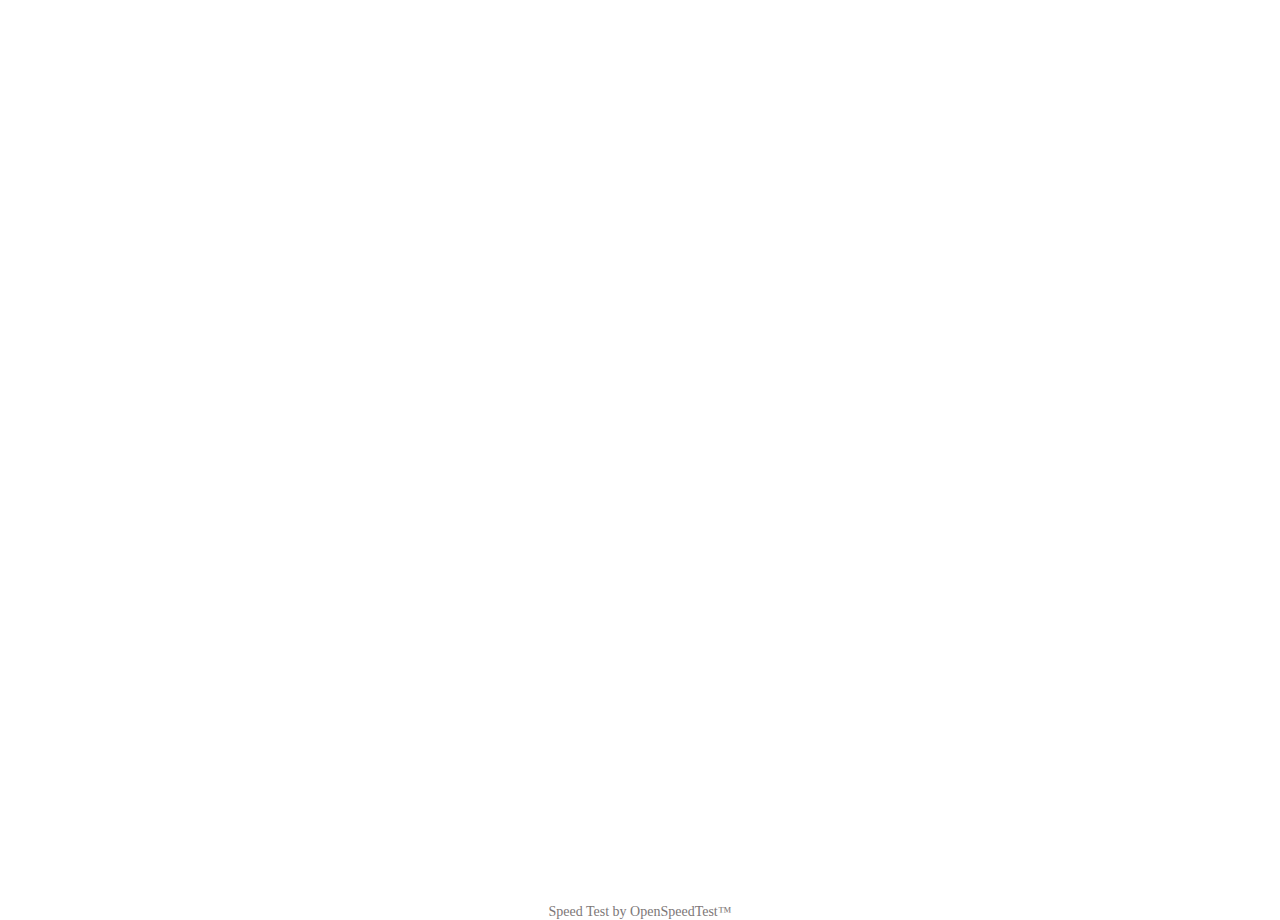
<file: speedtest/hosted.html>
<!DOCTYPE html>
<html lang="en">
   <head>
      <meta charset="UTF-8">
      <meta http-equiv="X-UA-Compatible" content="IE=edge">
      <meta name="viewport" content="width=device-width, initial-scale=1.0">
      <title>Speedtest by OpenSpeedtest.com</title>
      <style>
         ::-webkit-scrollbar {
         display: none;
         }
         html {
         -ms-overflow-style: none; 
         scrollbar-width: none;
         }
         body{margin: 0px;}
      </style>
   </head>
   <body>
      <iframe id="OST-iFrame" src="//openspeedtest.com/selfhosted" style="width: 100vw;height: 100vh;" frameborder="0" allowfullscreen></iframe>
      <div style="text-align: center; color: rgb(125 119 119); font-size:14px; ">
         <a href="https://openspeedtest.com?ref=Self-Hosted-Widget&Run"  style="text-decoration:none;  color: rgb(125 119 119);"">Speed Test</a> by OpenSpeedTest™
      </div>
   </body>
</html>
</file>
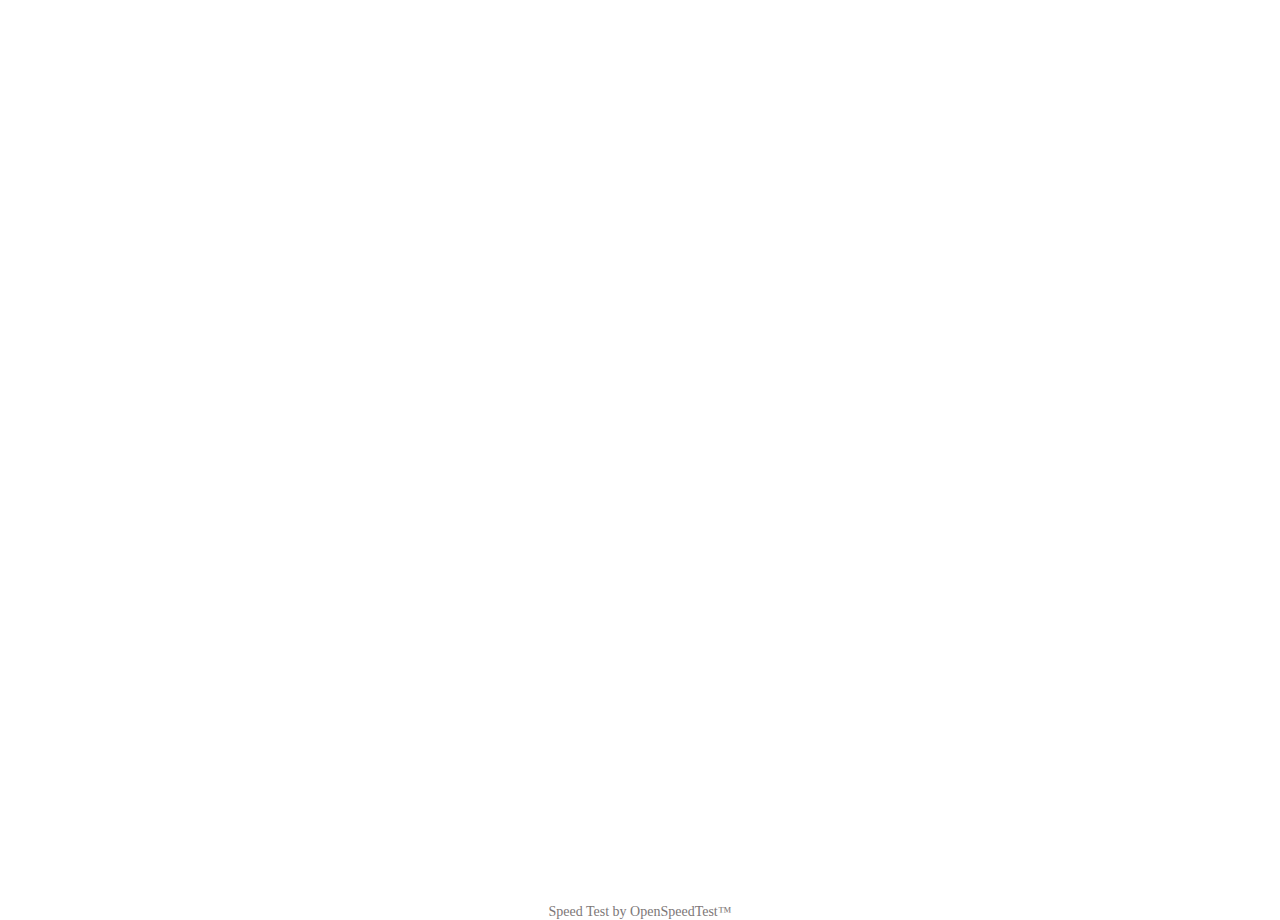
<file: assets/speedtest/hosted.html>
<!DOCTYPE html>
<html lang="ru">
   <head>
      <meta charset="UTF-8">
      <meta http-equiv="X-UA-Compatible" content="IE=edge">
      <meta name="viewport" content="width=device-width, initial-scale=1.0">
      <title>Speedtest by OpenSpeedtest.com</title>
      <style>
         ::-webkit-scrollbar {
         display: none;
         }
         html {
         -ms-overflow-style: none; 
         scrollbar-width: none;
         }
         body{margin: 0px;}
      </style>
   </head>
   <body>
      <iframe id="OST-iFrame" src="//openspeedtest.com/selfhosted" style="width: 100vw;height: 100vh;" frameborder="0" allowfullscreen></iframe>
      <div style="text-align: center; color: rgb(125 119 119); font-size:14px; ">
         <a href="https://openspeedtest.com?ref=Self-Hosted-Widget&Run"  style="text-decoration:none;  color: rgb(125 119 119);"">Speed Test</a> by OpenSpeedTest™
      </div>
   </body>
</html>
</file>
<file: assets/style.css>
:root {
    --accent: #a55fff;
    --accent-glow: rgba(165, 95, 255, 0.3);
    --bg: #0a0a0a;
    --glass: rgba(255, 255, 255, 0.03);
    --glass-border: rgba(255, 255, 255, 0.08);
    --text: #ffffff;
    --text-dim: rgba(255, 255, 255, 0.5);
}

* { box-sizing: border-box; margin: 0; padding: 0; font-family: 'Segoe UI', system-ui, sans-serif; }

body {
    background: var(--bg);
    color: var(--text);
    display: flex;
    justify-content: center;
    min-height: 100vh;
    padding: 40px 20px;
    overflow-x: hidden;
}

.bg-glow {
    position: fixed;
    top: 0; left: 0; width: 100%; height: 100%;
    background: radial-gradient(circle at 50% -20%, rgba(165, 95, 255, 0.15), transparent 70%);
    z-index: -1;
}

.container { max-width: 750px; width: 100%; z-index: 1; }

header { text-align: center; margin-bottom: 30px; }
.avatar {
    width: 100px; height: 100px;
    border-radius: 50%;
    border: 2px solid var(--glass-border);
    margin-bottom: 15px;
    transition: 0.3s cubic-bezier(0.175, 0.885, 0.32, 1.275);
}
.avatar:hover { transform: scale(1.1) rotate(3deg); border-color: var(--accent); }
.nickname { font-size: 2rem; font-weight: 700; margin-bottom: 5px; }
.bio { color: var(--text-dim); font-size: 1rem; line-height: 1.5; }

.section-title {
    font-size: 0.75rem;
    text-transform: uppercase;
    letter-spacing: 2px;
    color: var(--accent);
    margin: 40px 0 15px 10px;
    opacity: 0.8;
}

.bento-grid {
    display: grid;
    grid-template-columns: repeat(2, 1fr);
    gap: 15px;
}

.bento-item {
    background: var(--glass);
    border: 1px solid var(--glass-border);
    padding: 20px;
    border-radius: 24px;
    text-decoration: none;
    color: white;
    backdrop-filter: blur(12px);
    transition: all 0.4s cubic-bezier(0.23, 1, 0.32, 1);
    display: flex;
    flex-direction: column;
    gap: 10px;
}

.bento-item:hover {
    border-color: var(--accent);
    background: rgba(255,255,255,0.06);
    transform: translateY(-4px);
    box-shadow: 0 10px 30px rgba(0,0,0,0.4), 0 0 15px var(--accent-glow);
}

.bento-item.wide { grid-column: span 2; }
.bento-item.featured { border-color: rgba(165, 95, 255, 0.4); background: linear-gradient(145deg, rgba(165, 95, 255, 0.05), transparent); }

.bento-item i { font-size: 1.4rem; color: var(--accent); }
.bento-item span { font-weight: 600; font-size: 1.05rem; }
.bento-item p, .bento-item small { font-size: 0.85rem; color: var(--text-dim); line-height: 1.4; }

.label { font-size: 0.7rem; font-weight: 700; color: var(--text-dim); text-transform: uppercase; display: flex; align-items: center; gap: 8px; }
.val { font-size: 1.05rem; font-weight: 500; }

.storage-list { display: grid; grid-template-columns: repeat(auto-fit, minmax(180px, 1fr)); gap: 10px; margin-top: 5px; }
.storage-sub { background: rgba(255,255,255,0.03); padding: 10px 15px; border-radius: 12px; font-size: 0.85rem; }
.storage-sub span { display: block; color: var(--text-dim); font-size: 0.7rem; text-transform: uppercase; }

.social-row { display: flex; justify-content: center; flex-wrap: wrap; gap: 10px; margin: 25px 0 40px; }
.social-link {
    width: 45px; height: 45px;
    background: var(--glass);
    border: 1px solid var(--glass-border);
    border-radius: 12px;
    display: flex; align-items: center; justify-content: center;
    color: white; text-decoration: none; transition: 0.3s;
}
.social-link:hover { background: var(--glass-border); border-color: var(--accent); color: var(--accent); transform: translateY(-3px); }

.mini-grid { display: grid; grid-template-columns: repeat(auto-fill, minmax(140px, 1fr)); gap: 10px; }
.mini-item {
    background: var(--glass); border: 1px solid var(--glass-border);
    padding: 12px; border-radius: 15px; text-decoration: none;
    color: var(--text-dim); font-size: 0.85rem; text-align: center; transition: 0.3s;
}
.mini-item:hover { border-color: var(--accent); color: white; background: var(--glass-border); }

.back-btn { text-decoration: none; color: var(--text-dim); font-size: 0.9rem; display: inline-flex; align-items: center; gap: 8px; margin-bottom: 20px; transition: 0.3s; }
.back-btn:hover { color: var(--accent); }

footer { text-align: center; margin-top: 60px; color: var(--text-dim); font-size: 0.85rem; opacity: 0.6; }

@media (max-width: 550px) {
    .bento-grid { grid-template-columns: 1fr; }
    .bento-item.wide { grid-column: span 1; }
}
</file>
<file: fun/assets/style.css>
body {
    margin: 0;
    padding: 0;
    height: 100vh;
    display: flex;
    justify-content: center;
    align-items: center;
    font-family: 'Segoe UI', Tahoma, Geneva, Verdana, sans-serif;
    background: linear-gradient(135deg, #234e74, #006f75);
}

.container {
    text-align: center;
    background: rgba(255,255,255,0.1);
    padding: 50px 80px;
    border-radius: 20px;
    box-shadow: 0 0 50px rgba(0,0,0,0.3);
}

h1 {
    color: #fff;
    margin-bottom: 40px;
}

.buttons {
    display: flex;
    flex-wrap: wrap;
    justify-content: center;
    gap: 20px;
}

.btn {
    display: inline-block;
    padding: 15px 30px;
    background: rgba(255,255,255,0.2);
    color: #fff;
    text-decoration: none;
    font-weight: bold;
    border-radius: 10px;
    transition: all 0.3s ease;
}

.btn:hover {
    background: rgba(255,255,255,0.5);
    transform: scale(1.1);
    box-shadow: 0 0 15px rgba(255,255,255,0.6);
}
</file>
<file: speedtest/assets/css/app.css>
/* roboto-regular - latin */
@font-face {
  font-family: "Roboto";
  font-style: normal;
  font-weight: 400;
  font-display: swap;
  src: url("..fonts/roboto-v30-latin-regular.eot"); /* IE9 Compat Modes */
  src: local(""),
    url("../fonts/roboto-v30-latin-regular.eot?#iefix")
      format("embedded-opentype"),
    /* IE6-IE8 */ url("../fonts/roboto-v30-latin-regular.woff2")
      format("woff2"),
    /* Super Modern Browsers */
      url("../fonts/roboto-v30-latin-regular.woff") format("woff"),
    /* Modern Browsers */ url("../fonts/roboto-v30-latin-regular.ttf")
      format("truetype"),
    /* Safari, Android, iOS */
      url("../fonts/roboto-v30-latin-regular.svg#Roboto") format("svg"); /* Legacy iOS */
}
/* roboto-500 - latin */
@font-face {
  font-family: "Roboto";
  font-style: normal;
  font-weight: 500;
  font-display: swap;
  src: url("assets/fonts/roboto-v30-latin-500.eot"); /* IE9 Compat Modes */
  src: local(""),
    url("assets/fonts/roboto-v30-latin-500.eot?#iefix")
      format("embedded-opentype"),
    /* IE6-IE8 */ url("../fonts/roboto-v30-latin-500.woff2")
      format("woff2"),
    /* Super Modern Browsers */ url("../fonts/roboto-v30-latin-500.woff")
      format("woff"),
    /* Modern Browsers */ url("../fonts/roboto-v30-latin-500.ttf")
      format("truetype"),
    /* Safari, Android, iOS */
      url("../fonts/roboto-v30-latin-500.svg#Roboto") format("svg"); /* Legacy iOS */
}

body {
  margin: 0px;
  padding: 0px;
  display: block;
}

::-webkit-scrollbar {
  display: none;
}
html {
  -ms-overflow-style: none; 
  scrollbar-width: none;
}
 
.Credits {
color: rgb(125 119 119);
text-align: center;
font-size:14px;
font-family: Roboto-Medium, Roboto;
font-weight: 500;
} 
.Credits a {
  text-decoration: none;
  color: rgb(113, 113, 113);
}
.Credits a:hover {
color: #14b0fe;
}

.ConnectError {
  display: none;

}

.openSpeedtestApp {
 
  height: 100vh;
  width: 100vw;
  display: none;
  overflow: hidden;
}
.main-Gaugebg {
  fill: none;
  stroke: rgb(231, 231, 232);
  stroke-linecap: round;
  stroke-linejoin: round;
  stroke-width: 22px;
  stroke-dasharray: 681;
}
.main-GaugeBlue {
  fill: none;
  stroke: url(#gradient);
  stroke-linecap: round;
  stroke-linejoin: round;
  stroke-width: 22px;
  stroke-dasharray: 681;
  stroke-opacity: 0;
}
.main-GaugeWhite {
  fill: none;
  stroke: rgb(255, 255, 255);
  stroke-linecap: round;
  stroke-linejoin: round;
  stroke-width: 15px;
  stroke-dasharray: 0, 681;
  stroke-dashoffset: 1;
  stroke-opacity: 0;
}
.oDo-Meter {
  font-size: 16.633283615112305px;
  fill: gray;
  font-family: Roboto-Medium, Roboto;
  font-weight: 500;
}
.oDoLive-Speed {
  font-size: 28px;
  fill: #201e1e;
  font-family: Roboto-Medium, Roboto;
  font-weight: 500;
  text-anchor: middle;
}

.oDoLive-Status {
  font-size: 10px;
  fill: #d2d1d2;
  font-family: Roboto-Medium, Roboto;
  font-weight: 500;
  text-anchor: middle;
}
.uiBg {
  fill: #d2d1d2;
}
.progressbg {
  stroke: rgb(231, 231, 232);
  stroke-width: 8px;
  stroke-linecap: round;
  stroke-linejoin: round;
  stroke-dasharray: 400;
  stroke-dashoffset: 0;
}
.Cards {
  fill: #f2f2f2;
}
.Symbol {
  fill: url(#gradient);
}
.rtext {
  font-size: 12px;
  fill: #333;
  font-family: Roboto-Medium, Roboto;
  font-weight: 500;
}
.rtextnum {
  font-size: 23px;
  fill: #201e1e;
  font-family: Roboto-Medium, Roboto;
  font-weight: 500;
  text-anchor: middle;
}
.rtextmbms {
  font-size: 12px;
  fill: #5f5f5f;
  font-family: Roboto-Medium, Roboto;
  font-weight: 500;
  text-anchor: middle;
}
.jitter-Mob {
  font-size: 9px;
  fill: #5f5f5f;
  font-family: Roboto-Medium, Roboto;
  font-weight: 500;
  text-anchor: middle;
}
.startButton {
  fill: url(#RadialGradient1);
  -webkit-tap-highlight-color: rgba(0, 0, 0, 0);
  -webkit-tap-highlight-color: transparent;
  cursor: pointer;
  pointer-events: visible;
}
.buttonTxt {
  font-size: 40px;
  fill: #ffffff;
  font-family: Roboto-Medium, Roboto;
  font-weight: 500;
  text-anchor: middle;
}

.intro-Progress {
  stroke: #56c4fb;
  stroke-width: 8px;
  stroke-linecap: round;
  stroke-linejoin: round;
  stroke-dasharray: 400;
  stroke-dashoffset: 0;
}
.progressElmstart {
  stroke: #56c4fb;
  stroke-width: 8px;
  stroke-linecap: round;
  stroke-linejoin: round;
  stroke-dasharray: 400;
  stroke-dashoffset: 0;
  display: block;
}
.Startsettings {
  fill: url(#RadialGradient1);
  -webkit-tap-highlight-color: rgba(0, 0, 0, 0);
  -webkit-tap-highlight-color: transparent;
  cursor: pointer;
  pointer-events: visible;
  opacity: 0.1;
  transition: opacity 1s ease-in-out;
}
.Startsettings:hover {
  opacity: 1;
}

.progressbg {
  stroke: rgb(231, 231, 232);
  stroke-width: 8px;
  stroke-linecap: round;
  stroke-linejoin: round;
  stroke-dasharray: 400;
  stroke-dashoffset: 0;
}
.deskStart {
  fill: none;
  stroke: rgb(231, 231, 232);
  stroke-linecap: round;
  stroke-linejoin: round;
  stroke-width: 22px;
  stroke-dasharray: 681;
  stroke: url(#gradient);
}
#UI-Desk {
  display: none;
}
#UI-Mob {
  display: none;
}
.oDoTop-Speed {
  font-size: 16.96px;
  fill: gray;
  font-family: Roboto-Medium, Roboto;
  font-weight: 500;
  text-anchor: end;
}
#upSymbolDesk {
  fill: #14b0fe;
  display: none;
}
#downSymbolDesk {
  fill: #14b0fe;
  display: none;
}
#upSymbolMob {
  fill: #14b0fe;
  display: none;
}
#downSymbolMob {
  fill: #14b0fe;
  display: none;
}

#ipMob {
  font-size: 15px;
  fill: #201e1e;
  font-family: Roboto-Medium, Roboto;
  font-weight: 500;
  text-anchor: middle;
  display: none;
}
#ipDesk {
  font-size: 15px;
  fill: #201e1e;
  font-family: Roboto-Medium, Roboto;
  font-weight: 500;
  text-anchor: middle;
  display: none;
}

.spinner {
  position: absolute;
  z-index: 999;
  top: 50vh;
  left: 50vw;
  text-align: center;
}

.spinner > div {
  width: 20px;
  height: 20px;
  background-color: #2196f3;

  border-radius: 100%;
  display: inline-block;
  -webkit-animation: sk-bouncedelay 1.4s infinite ease-in-out both;
  animation: sk-bouncedelay 1.4s infinite ease-in-out both;
}

.spinner .bounce1 {
  -webkit-animation-delay: -0.32s;
  animation-delay: -0.32s;
}

.spinner .bounce2 {
  -webkit-animation-delay: -0.16s;
  animation-delay: -0.16s;
}

@-webkit-keyframes sk-bouncedelay {
  0%,
  80%,
  100% {
    -webkit-transform: scale(0);
  }
  40% {
    -webkit-transform: scale(1);
  }
}

@keyframes sk-bouncedelay {
  0%,
  80%,
  100% {
    -webkit-transform: scale(0);
    transform: scale(0);
  }
  40% {
    -webkit-transform: scale(1);
    transform: scale(1);
  }
}

.darkmode {
  margin-bottom: -15px;
  fill: #75757a99;
  padding-top: 16px;
  display: none;
  cursor: pointer;
  margin-right: 30px;
}
#daymode {
  margin-right: 40px;
}
.darkmode:hover {
  fill: #000000;
}

.Mobile,
.Desktop {
  visibility: hidden;
  width: 100vw;
  height: 100vh;
}

@media only screen and (orientation: landscape) {
  .Mobile {
    visibility: hidden;
  }
  .Desktop {
    visibility: visible;
  }
}

@media only screen and (orientation: portrait) {
  .spinner {
    top: 42vh;
    left: 42vw;
  }
  .Mobile {
    visibility: visible;
  }
  .Desktop {
    visibility: hidden;
  }
}
@media only screen and (max-width: 300px) {
  .Credits{
    display: none;
  }
}
</file>
<file: speedtest/assets/css/darkmode.css>
body {
  background-color: #181818;
}
#ipDesk {
  fill: aliceblue;
}

.oDoLive-Speed {
  fill: #ffffff;
}
.oDoLive-Status {
  fill: aliceblue;
}
#ipMob {
  fill: aliceblue;
}
.rtextnum {
  fill: #ffffff;
}
.rtextmbms {
  fill: #ffffff;
}
.rtext {
  fill: #ffffff;
}
.Cards {
  fill: #000000;
}

.main-Gaugebg {
  stroke: #000000;
}
.uiBg {
  fill: #000000;
}
.progressbg {
  stroke: #202020;
}
.jitter-Mob {
  fill: #ffffff;
}

.ConnectError {
  fill: #ffffff;
}
</file>
<file: assets/speedtest/assets/css/app.css>
/* roboto-regular - latin */
@font-face {
  font-family: "Roboto";
  font-style: normal;
  font-weight: 400;
  font-display: swap;
  src: url("..fonts/roboto-v30-latin-regular.eot"); /* IE9 Compat Modes */
  src: local(""),
    url("../fonts/roboto-v30-latin-regular.eot?#iefix")
      format("embedded-opentype"),
    /* IE6-IE8 */ url("../fonts/roboto-v30-latin-regular.woff2")
      format("woff2"),
    /* Super Modern Browsers */
      url("../fonts/roboto-v30-latin-regular.woff") format("woff"),
    /* Modern Browsers */ url("../fonts/roboto-v30-latin-regular.ttf")
      format("truetype"),
    /* Safari, Android, iOS */
      url("../fonts/roboto-v30-latin-regular.svg#Roboto") format("svg"); /* Legacy iOS */
}
/* roboto-500 - latin */
@font-face {
  font-family: "Roboto";
  font-style: normal;
  font-weight: 500;
  font-display: swap;
  src: url("assets/fonts/roboto-v30-latin-500.eot"); /* IE9 Compat Modes */
  src: local(""),
    url("assets/fonts/roboto-v30-latin-500.eot?#iefix")
      format("embedded-opentype"),
    /* IE6-IE8 */ url("../fonts/roboto-v30-latin-500.woff2")
      format("woff2"),
    /* Super Modern Browsers */ url("../fonts/roboto-v30-latin-500.woff")
      format("woff"),
    /* Modern Browsers */ url("../fonts/roboto-v30-latin-500.ttf")
      format("truetype"),
    /* Safari, Android, iOS */
      url("../fonts/roboto-v30-latin-500.svg#Roboto") format("svg"); /* Legacy iOS */
}

body {
  margin: 0px;
  padding: 0px;
  display: block;
}

::-webkit-scrollbar {
  display: none;
}
html {
  -ms-overflow-style: none; 
  scrollbar-width: none;
}
 
.Credits {
color: rgb(125 119 119);
text-align: center;
font-size:14px;
font-family: Roboto-Medium, Roboto;
font-weight: 500;
} 
.Credits a {
  text-decoration: none;
  color: rgb(113, 113, 113);
}
.Credits a:hover {
color: #14b0fe;
}

.ConnectError {
  display: none;

}

.openSpeedtestApp {
 
  height: 100vh;
  width: 100vw;
  display: none;
  overflow: hidden;
}
.main-Gaugebg {
  fill: none;
  stroke: rgb(231, 231, 232);
  stroke-linecap: round;
  stroke-linejoin: round;
  stroke-width: 22px;
  stroke-dasharray: 681;
}
.main-GaugeBlue {
  fill: none;
  stroke: url(#gradient);
  stroke-linecap: round;
  stroke-linejoin: round;
  stroke-width: 22px;
  stroke-dasharray: 681;
  stroke-opacity: 0;
}
.main-GaugeWhite {
  fill: none;
  stroke: rgb(255, 255, 255);
  stroke-linecap: round;
  stroke-linejoin: round;
  stroke-width: 15px;
  stroke-dasharray: 0, 681;
  stroke-dashoffset: 1;
  stroke-opacity: 0;
}
.oDo-Meter {
  font-size: 16.633283615112305px;
  fill: gray;
  font-family: Roboto-Medium, Roboto;
  font-weight: 500;
}
.oDoLive-Speed {
  font-size: 28px;
  fill: #201e1e;
  font-family: Roboto-Medium, Roboto;
  font-weight: 500;
  text-anchor: middle;
}

.oDoLive-Status {
  font-size: 10px;
  fill: #d2d1d2;
  font-family: Roboto-Medium, Roboto;
  font-weight: 500;
  text-anchor: middle;
}
.uiBg {
  fill: #d2d1d2;
}
.progressbg {
  stroke: rgb(231, 231, 232);
  stroke-width: 8px;
  stroke-linecap: round;
  stroke-linejoin: round;
  stroke-dasharray: 400;
  stroke-dashoffset: 0;
}
.Cards {
  fill: #f2f2f2;
}
.Symbol {
  fill: url(#gradient);
}
.rtext {
  font-size: 12px;
  fill: #333;
  font-family: Roboto-Medium, Roboto;
  font-weight: 500;
}
.rtextnum {
  font-size: 23px;
  fill: #201e1e;
  font-family: Roboto-Medium, Roboto;
  font-weight: 500;
  text-anchor: middle;
}
.rtextmbms {
  font-size: 12px;
  fill: #5f5f5f;
  font-family: Roboto-Medium, Roboto;
  font-weight: 500;
  text-anchor: middle;
}
.jitter-Mob {
  font-size: 9px;
  fill: #5f5f5f;
  font-family: Roboto-Medium, Roboto;
  font-weight: 500;
  text-anchor: middle;
}
.startButton {
  fill: url(#RadialGradient1);
  -webkit-tap-highlight-color: rgba(0, 0, 0, 0);
  -webkit-tap-highlight-color: transparent;
  cursor: pointer;
  pointer-events: visible;
}
.buttonTxt {
  font-size: 40px;
  fill: #ffffff;
  font-family: Roboto-Medium, Roboto;
  font-weight: 500;
  text-anchor: middle;
}

.intro-Progress {
  stroke: #56c4fb;
  stroke-width: 8px;
  stroke-linecap: round;
  stroke-linejoin: round;
  stroke-dasharray: 400;
  stroke-dashoffset: 0;
}
.progressElmstart {
  stroke: #56c4fb;
  stroke-width: 8px;
  stroke-linecap: round;
  stroke-linejoin: round;
  stroke-dasharray: 400;
  stroke-dashoffset: 0;
  display: block;
}
.Startsettings {
  fill: url(#RadialGradient1);
  -webkit-tap-highlight-color: rgba(0, 0, 0, 0);
  -webkit-tap-highlight-color: transparent;
  cursor: pointer;
  pointer-events: visible;
  opacity: 0.1;
  transition: opacity 1s ease-in-out;
}
.Startsettings:hover {
  opacity: 1;
}

.progressbg {
  stroke: rgb(231, 231, 232);
  stroke-width: 8px;
  stroke-linecap: round;
  stroke-linejoin: round;
  stroke-dasharray: 400;
  stroke-dashoffset: 0;
}
.deskStart {
  fill: none;
  stroke: rgb(231, 231, 232);
  stroke-linecap: round;
  stroke-linejoin: round;
  stroke-width: 22px;
  stroke-dasharray: 681;
  stroke: url(#gradient);
}
#UI-Desk {
  display: none;
}
#UI-Mob {
  display: none;
}
.oDoTop-Speed {
  font-size: 16.96px;
  fill: gray;
  font-family: Roboto-Medium, Roboto;
  font-weight: 500;
  text-anchor: end;
}
#upSymbolDesk {
  fill: #14b0fe;
  display: none;
}
#downSymbolDesk {
  fill: #14b0fe;
  display: none;
}
#upSymbolMob {
  fill: #14b0fe;
  display: none;
}
#downSymbolMob {
  fill: #14b0fe;
  display: none;
}

#ipMob {
  font-size: 15px;
  fill: #201e1e;
  font-family: Roboto-Medium, Roboto;
  font-weight: 500;
  text-anchor: middle;
  display: none;
}
#ipDesk {
  font-size: 15px;
  fill: #201e1e;
  font-family: Roboto-Medium, Roboto;
  font-weight: 500;
  text-anchor: middle;
  display: none;
}

.spinner {
  position: absolute;
  z-index: 999;
  top: 50vh;
  left: 50vw;
  text-align: center;
}

.spinner > div {
  width: 20px;
  height: 20px;
  background-color: #2196f3;

  border-radius: 100%;
  display: inline-block;
  -webkit-animation: sk-bouncedelay 1.4s infinite ease-in-out both;
  animation: sk-bouncedelay 1.4s infinite ease-in-out both;
}

.spinner .bounce1 {
  -webkit-animation-delay: -0.32s;
  animation-delay: -0.32s;
}

.spinner .bounce2 {
  -webkit-animation-delay: -0.16s;
  animation-delay: -0.16s;
}

@-webkit-keyframes sk-bouncedelay {
  0%,
  80%,
  100% {
    -webkit-transform: scale(0);
  }
  40% {
    -webkit-transform: scale(1);
  }
}

@keyframes sk-bouncedelay {
  0%,
  80%,
  100% {
    -webkit-transform: scale(0);
    transform: scale(0);
  }
  40% {
    -webkit-transform: scale(1);
    transform: scale(1);
  }
}

.darkmode {
  margin-bottom: -15px;
  fill: #75757a99;
  padding-top: 16px;
  display: none;
  cursor: pointer;
  margin-right: 30px;
}
#daymode {
  margin-right: 40px;
}
.darkmode:hover {
  fill: #000000;
}

.Mobile,
.Desktop {
  visibility: hidden;
  width: 100vw;
  height: 100vh;
}

@media only screen and (orientation: landscape) {
  .Mobile {
    visibility: hidden;
  }
  .Desktop {
    visibility: visible;
  }
}

@media only screen and (orientation: portrait) {
  .spinner {
    top: 42vh;
    left: 42vw;
  }
  .Mobile {
    visibility: visible;
  }
  .Desktop {
    visibility: hidden;
  }
}
@media only screen and (max-width: 300px) {
  .Credits{
    display: none;
  }
}
</file>
<file: assets/speedtest/assets/css/darkmode.css>
body {
  background-color: #181818;
}
#ipDesk {
  fill: aliceblue;
}

.oDoLive-Speed {
  fill: #ffffff;
}
.oDoLive-Status {
  fill: aliceblue;
}
#ipMob {
  fill: aliceblue;
}
.rtextnum {
  fill: #ffffff;
}
.rtextmbms {
  fill: #ffffff;
}
.rtext {
  fill: #ffffff;
}
.Cards {
  fill: #000000;
}

.main-Gaugebg {
  stroke: #000000;
}
.uiBg {
  fill: #000000;
}
.progressbg {
  stroke: #202020;
}
.jitter-Mob {
  fill: #ffffff;
}

.ConnectError {
  fill: #ffffff;
}
</file>
<file: fun/clock/assets/style.css>
body {
    display: flex;
    justify-content: center;
    align-items: center;
    height: 100vh;
    margin: 0;
    font-family: 'Segoe UI', Tahoma, Geneva, Verdana, sans-serif;
    background: linear-gradient(135deg, #1e3c72, #2a5298);
}

.clock-container {
    background: rgba(255, 255, 255, 0.1);
    padding: 50px 80px;
    border-radius: 20px;
    box-shadow: 0 0 50px rgba(0,0,0,0.3);
}

#clock {
    font-size: 4rem;
    color: #ffffff;
    letter-spacing: 2px;
    text-align: center;
    transition: all 0.5s ease; /* плавные переходы при изменении времени */
}
</file>
<file: fun/sky/assets/style.css>
body, html {
    margin: 0;
    padding: 0;
    overflow: hidden;
    width: 100%;
    height: 100%;
    background: #000;
}

canvas {
    display: block;
}
</file>
<file: fun/waves/assets/style.css>
* {
    margin: 0;
    padding: 0;
    box-sizing: border-box;
}

body, html {
    width: 100%;
    height: 100%;
    overflow: hidden;
    font-family: Arial, sans-serif;
    background: #1e3c72; /* базовый цвет воды */
}

canvas {
    display: block;
}
</file>
<file: assets/css/style.css>
.tiktok {
	color: #ffffff;
}

.github {
	color: #ffffff;
}
.steam {
	color: #00adee;
}

.reddit {
	color: #ff3c00;
}

.telegram {
	color: #006eff;
}

.youtube {
	color: #ff0000;
}

.twitch {
	color: #ae00ff;
}
</file>
